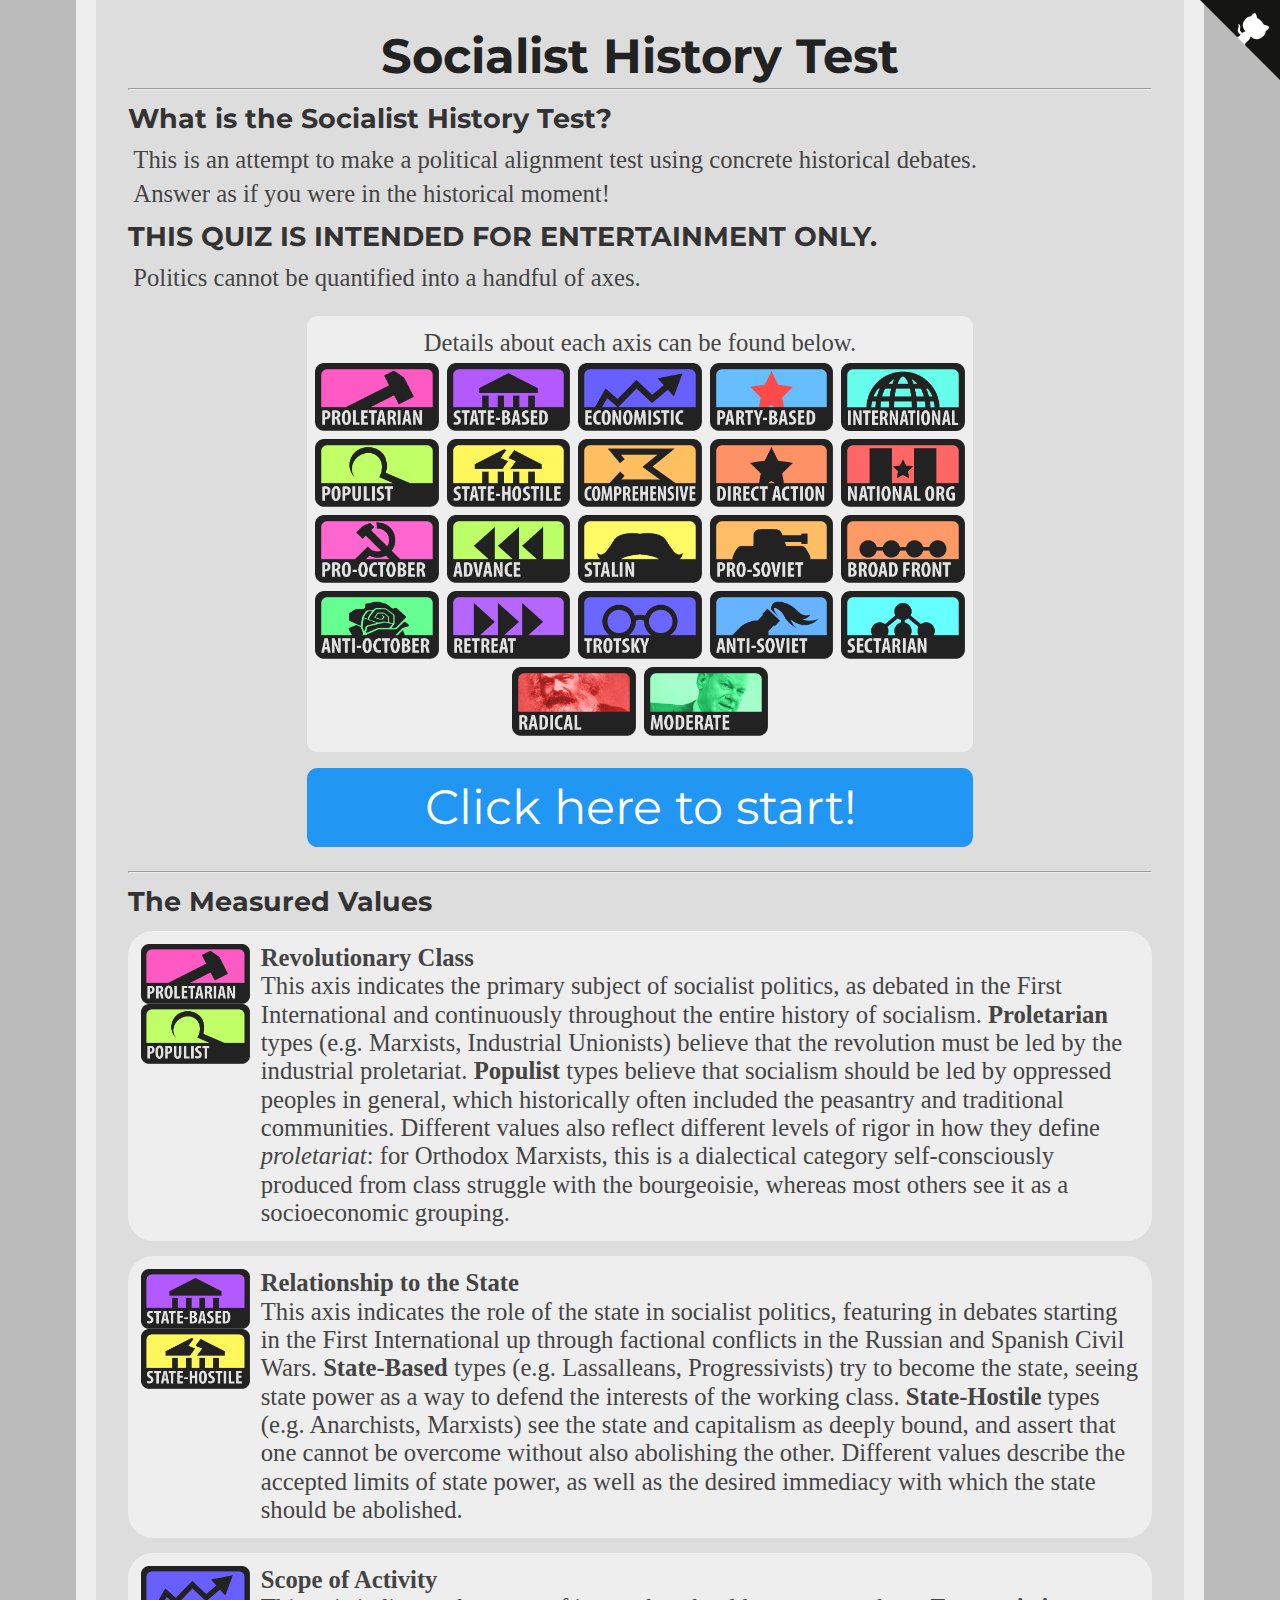
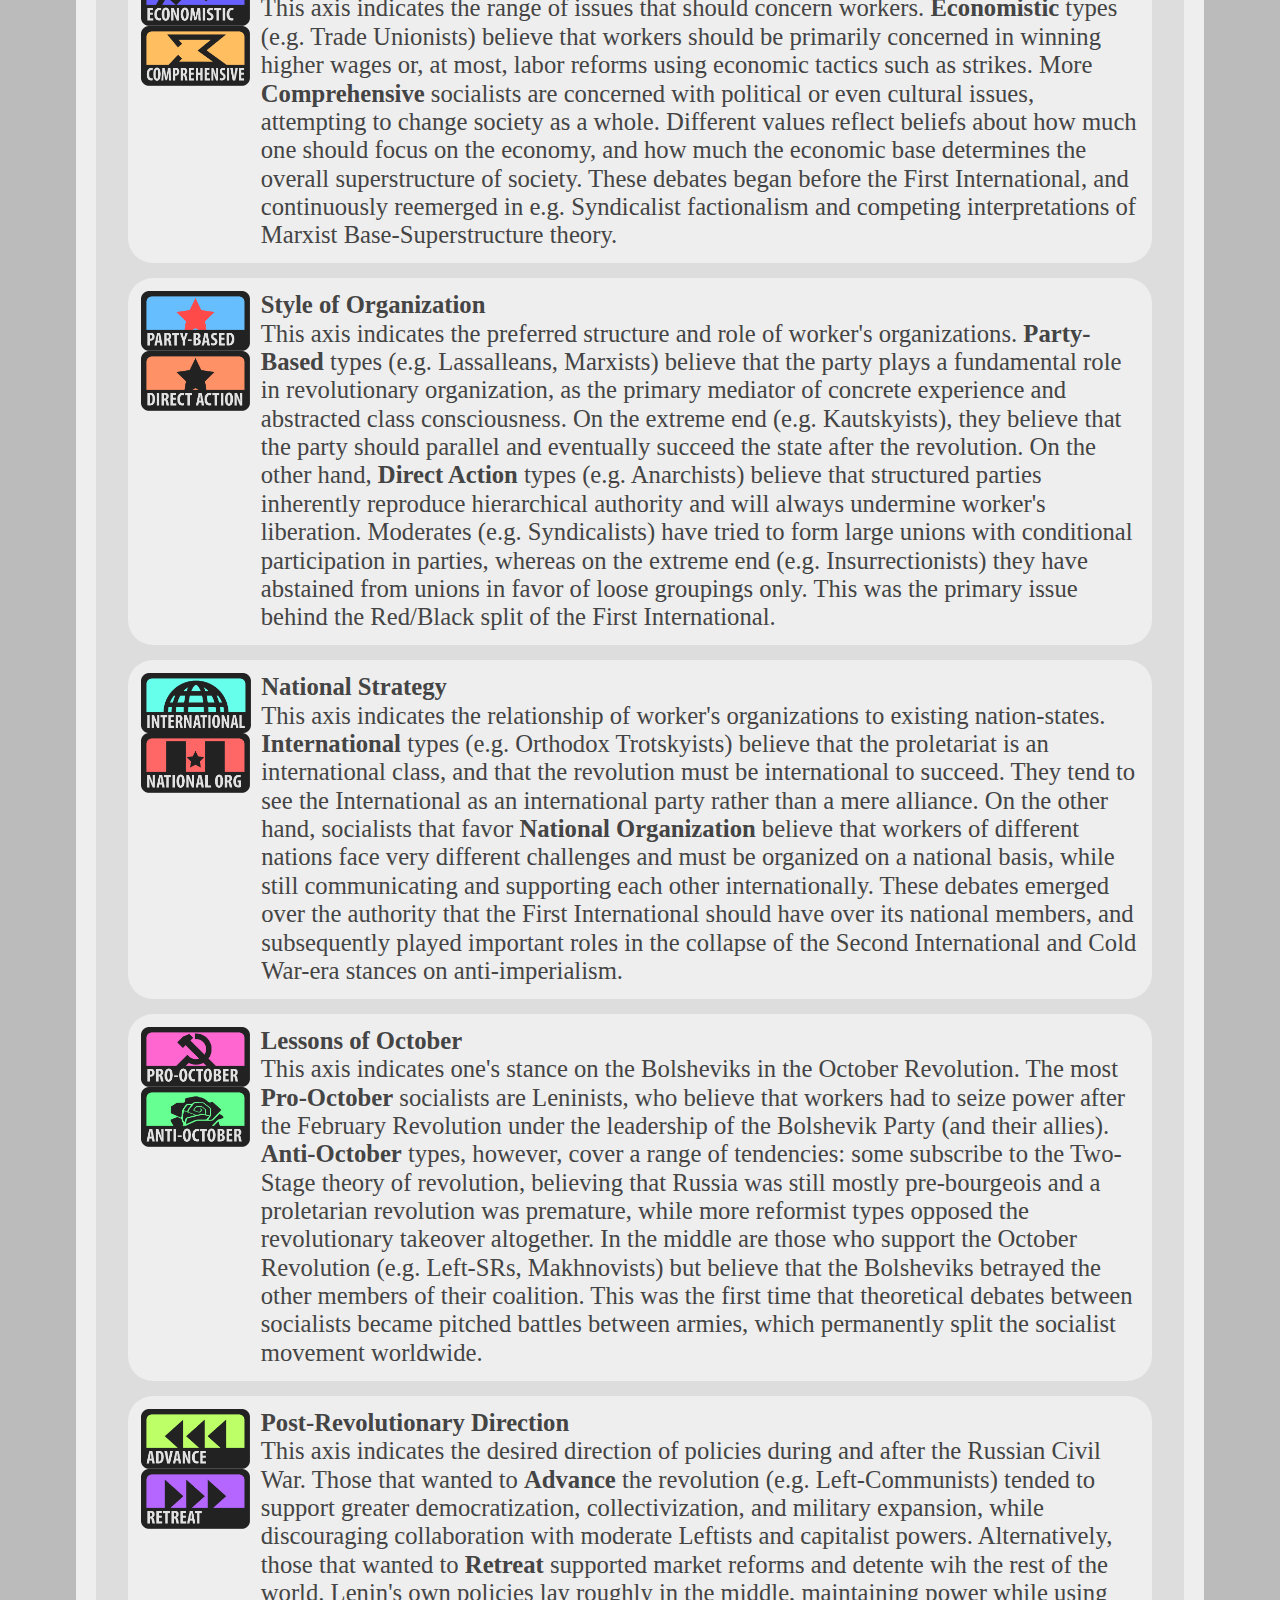
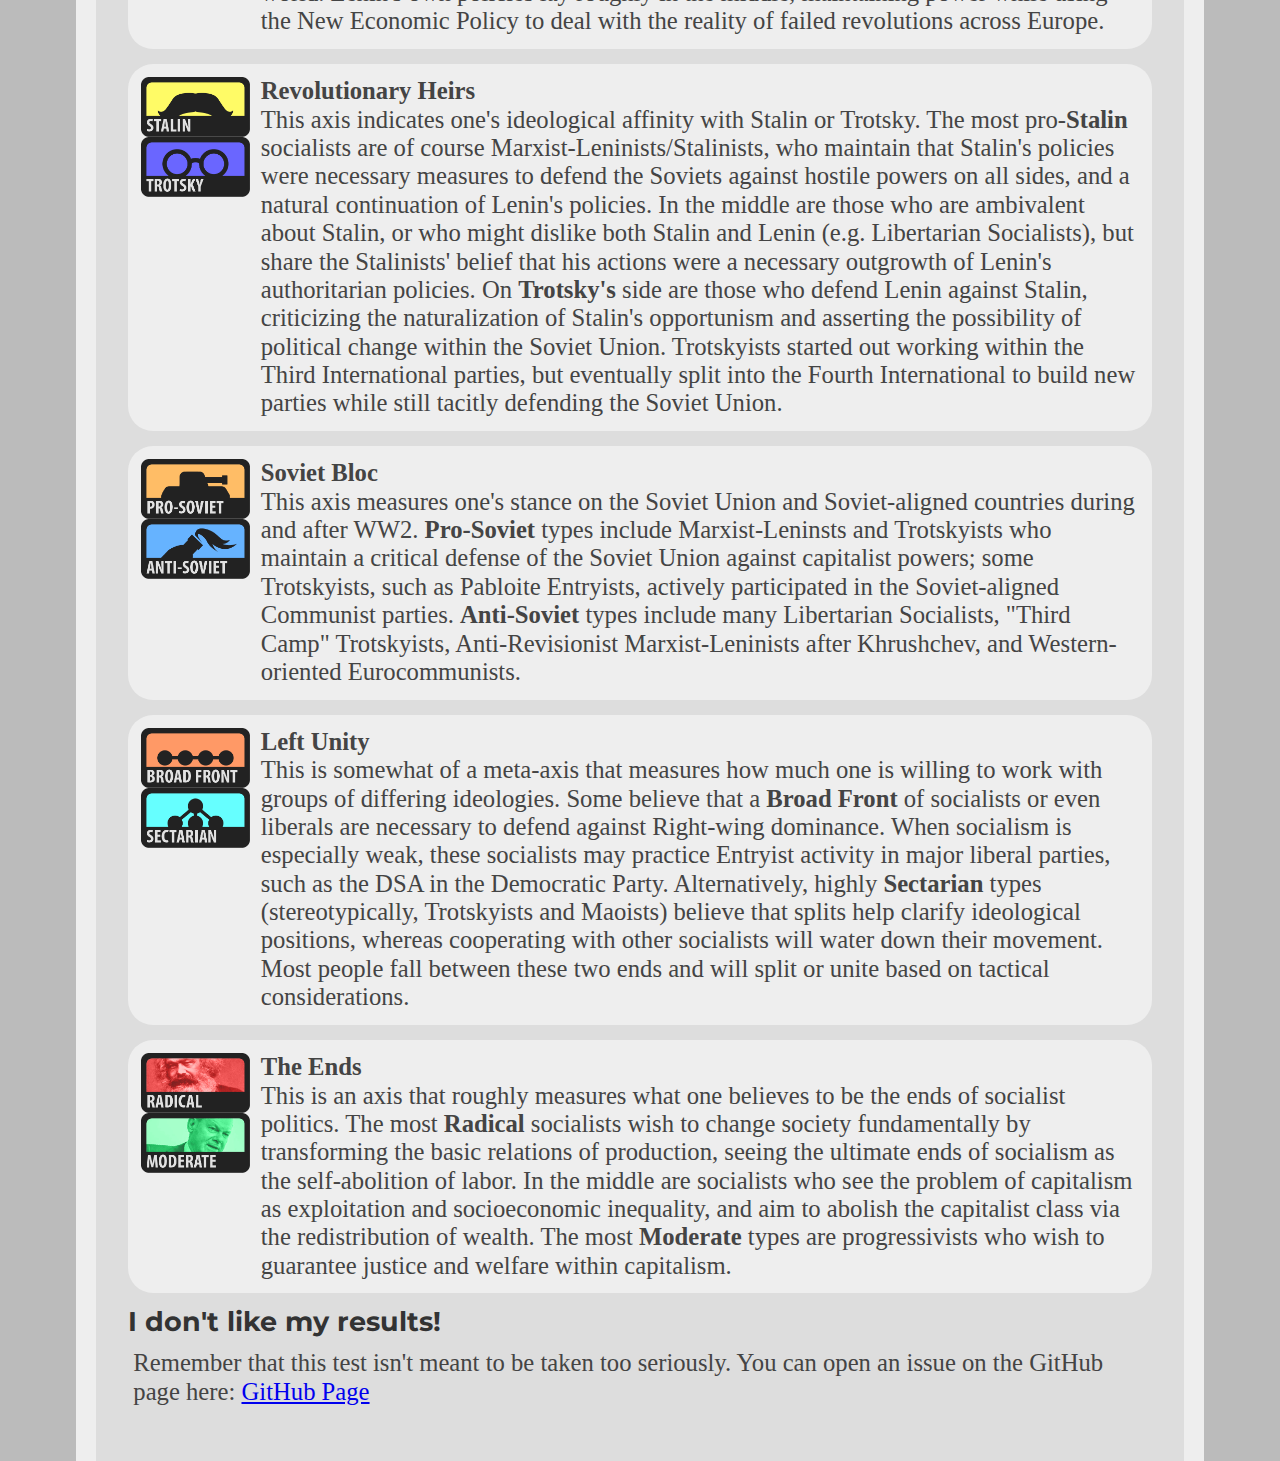
<file: index.html>
<head>
<meta property="og:description" content="This is an attempt to make a political alignment test using concrete historical debates. Answer as if you were in the historical moment!">
<meta property="og:title" content="Socialist History Values Test">
<meta property="og:image" content="/repo_preview.png">
<link href="https://fonts.googleapis.com/css?family=Montserrat:300,400,700|Roboto:400,700" rel="stylesheet">
<link href='style.css' rel='stylesheet' type='text/css'>
<title>Socialist History Test</title>
<link rel="icon" type="x-icon" href="icon.png">
<link rel="shortcut icon" type="x-icon" href="icon.png">
<meta charset="utf-8">
</head>
<body>
<a href="https://github.com/sochisttest/sochisttest.github.io" class="github-corner" aria-label="View source on Github"><svg width="80" height="80" viewBox="0 0 250 250" style="fill:#151513; color:#fff; position: absolute; top: 0; border: 0; right: 0;" aria-hidden="true"><path d="M0,0 L115,115 L130,115 L142,142 L250,250 L250,0 Z"></path><path d="M128.3,109.0 C113.8,99.7 119.0,89.6 119.0,89.6 C122.0,82.7 120.5,78.6 120.5,78.6 C119.2,72.0 123.4,76.3 123.4,76.3 C127.3,80.9 125.5,87.3 125.5,87.3 C122.9,97.6 130.6,101.9 134.4,103.2" fill="currentColor" style="transform-origin: 130px 106px;" class="octo-arm"></path><path d="M115.0,115.0 C114.9,115.1 118.7,116.5 119.8,115.4 L133.7,101.6 C136.9,99.2 139.9,98.4 142.2,98.6 C133.8,88.0 127.5,74.4 143.8,58.0 C148.5,53.4 154.0,51.2 159.7,51.0 C160.3,49.4 163.2,43.6 171.4,40.1 C171.4,40.1 176.1,42.5 178.8,56.2 C183.1,58.6 187.2,61.8 190.9,65.4 C194.5,69.0 197.7,73.2 200.1,77.6 C213.8,80.2 216.3,84.9 216.3,84.9 C212.7,93.1 206.9,96.0 205.4,96.6 C205.1,102.4 203.0,107.8 198.3,112.5 C181.9,128.9 168.3,122.5 157.7,114.1 C157.9,116.9 156.7,120.9 152.7,124.9 L141.0,136.5 C139.8,137.7 141.6,141.9 141.8,141.8 Z" fill="currentColor" class="octo-body"></path></svg></a><style>.github-corner:hover .octo-arm{animation:octocat-wave 560ms ease-in-out}@keyframes octocat-wave{0%,100%{transform:rotate(0)}20%,60%{transform:rotate(-25deg)}40%,80%{transform:rotate(10deg)}}@media (max-width:500px){.github-corner:hover .octo-arm{animation:none}.github-corner .octo-arm{animation:octocat-wave 560ms ease-in-out}}</style>
<h1>Socialist History Test</h1>
<hr>
<h2>What is the Socialist History Test?</h2>
    <p>This is an attempt to make a political alignment test using concrete historical debates.</p>
    <p>Answer as if you were in the historical moment!</p>
    <h2>THIS QUIZ IS INTENDED FOR ENTERTAINMENT ONLY.</h2>
    <p>Politics cannot be quantified into a handful of axes.</p>
<br>
<div class="center">
    <p>Details about each axis can be found below.</p>
    <a href="#anchor"><img src="value_images/proletarian.png" class="quadcolumn"></a>
    <a href="#anchor"><img src="value_images/state-dependent.png" class="quadcolumn"></a>
    <a href="#anchor"><img src="value_images/economistic.png" class="quadcolumn"></a>
    <a href="#anchor"><img src="value_images/pro-party.png" class="quadcolumn"></a>
    <a href="#anchor"><img src="value_images/international.png" class="quadcolumn"></a>
    <a href="#anchor"><img src="value_images/populist.png" class="quadcolumn"></a>
    <a href="#anchor"><img src="value_images/state-independent.png" class="quadcolumn"></a>
    <a href="#anchor"><img src="value_images/comprehensive.png" class="quadcolumn"></a>
    <a href="#anchor"><img src="value_images/anti-party.png" class="quadcolumn"></a>
    <a href="#anchor"><img src="value_images/national.png" class="quadcolumn"></a>
    <a href="#anchor"><img src="value_images/bolshevik.png" class="quadcolumn"></a>
    <a href="#anchor"><img src="value_images/left-com.png" class="quadcolumn"></a>
    <a href="#anchor"><img src="value_images/stalin.png" class="quadcolumn"></a>
    <a href="#anchor"><img src="value_images/pro-soviet.png" class="quadcolumn"></a>
    <a href="#anchor"><img src="value_images/cooperating.png" class="quadcolumn"></a>
    <a href="#anchor"><img src="value_images/menshevik.png" class="quadcolumn"></a>
    <a href="#anchor"><img src="value_images/right-com.png" class="quadcolumn"></a>
    <a href="#anchor"><img src="value_images/trotsky.png" class="quadcolumn"></a>
    <a href="#anchor"><img src="value_images/anti-soviet.png" class="quadcolumn"></a>
    <a href="#anchor"><img src="value_images/splitting.png" class="quadcolumn"></a>
    <a href="#anchor"><img src="value_images/radical-ends.png" class="quadcolumn"></a>
    <a href="#anchor"><img src="value_images/moderate-ends.png" class="quadcolumn"></a>
</div>
<br>
<button class="button" onclick="location.href='instructions.html';" style="font-size:36pt;">Click here to start!</button>
<br><hr>

<h2><a id="anchor">The Measured Values</a></h2>
    <div class="explanation_bg">
        <div class="spacer">
            <p class="value"><img src="value_images/proletarian.png" height="60pt"><img src="value_images/populist.png"  height="60pt"></p>
            <p class="blurb-text">
                <b>Revolutionary Class</b><br>This axis indicates the primary subject of socialist politics, as debated in the First International and continuously throughout the entire history of socialism. <b>Proletarian</b> types (e.g. Marxists, Industrial Unionists) believe that the revolution must be led by the industrial proletariat. <b>Populist</b> types believe that socialism should be led by oppressed peoples in general, which historically often included the peasantry and traditional communities. Different values also reflect different levels of rigor in how they define <i>proletariat</i>: for Orthodox Marxists, this is a dialectical category self-consciously produced from class struggle with the bourgeoisie, whereas most others see it as a socioeconomic grouping.
            </p>
        </div>
    </div>
    <div class="explanation_bg">
        <div class="spacer">
            <p class="value"><img src="value_images/state-dependent.png" height="60pt"><img src="value_images/state-independent.png"  height="60pt"></p>
            <p class="blurb-text">
                <b>Relationship to the State</b><br>This axis indicates the role of the state in socialist politics, featuring in debates starting in the First International up through factional conflicts in the Russian and Spanish Civil Wars. <b>State-Based</b> types (e.g. Lassalleans, Progressivists) try to become the state, seeing state power as a way to defend the interests of the working class. <b>State-Hostile</b> types (e.g. Anarchists, Marxists) see the state and capitalism as deeply bound, and assert that one cannot be overcome without also abolishing the other. Different values describe the accepted limits of state power, as well as the desired immediacy with which the state should be abolished.
            </p>
        </div>
    </div>
    <div class="explanation_bg">
        <div class="spacer">
            <p class="value"><img src="value_images/economistic.png" height="60pt"><img src="value_images/comprehensive.png"  height="60pt"></p>
            <p class="blurb-text">
                <b>Scope of Activity</b><br>This axis indicates the range of issues that should concern workers. <b>Economistic</b> types (e.g. Trade Unionists) believe that workers should be primarily concerned in winning higher wages or, at most, labor reforms using economic tactics such as strikes. More <b>Comprehensive</b> socialists are concerned with political or even cultural issues, attempting to change society as a whole. Different values reflect beliefs about how much one should focus on the economy, and how much the economic base determines the overall superstructure of society. These debates began before the First International, and continuously reemerged in e.g. Syndicalist factionalism and competing interpretations of Marxist Base-Superstructure theory.
            </p>
        </div>
    </div>
    <div class="explanation_bg">
        <div class="spacer">
            <p class="value"><img src="value_images/pro-party.png" height="60pt"><img src="value_images/anti-party.png"  height="60pt"></p>
            <p class="blurb-text">
                <b>Style of Organization</b><br>This axis indicates the preferred structure and role of worker's organizations. <b>Party-Based</b> types (e.g. Lassalleans, Marxists) believe that the party plays a fundamental role in revolutionary organization, as the primary mediator of concrete experience and abstracted class consciousness. On the extreme end (e.g. Kautskyists), they believe that the party should parallel and eventually succeed the state after the revolution. On the other hand, <b>Direct Action</b> types (e.g. Anarchists) believe that structured parties inherently reproduce hierarchical authority and will always undermine worker's liberation. Moderates (e.g. Syndicalists) have tried to form large unions with conditional participation in parties, whereas on the extreme end (e.g. Insurrectionists) they have abstained from unions in favor of loose groupings only. This was the primary issue behind the Red/Black split of the First International.<br>
            </p>
        </div>
    </div>
    <div class="explanation_bg">
        <div class="spacer">
            <p class="value"><img src="value_images/international.png" height="60pt"><img src="value_images/national.png"  height="60pt"></p>
            <p class="blurb-text">
                <b>National Strategy</b><br>This axis indicates the relationship of worker's organizations to existing nation-states. <b>International</b> types (e.g. Orthodox Trotskyists) believe that the proletariat is an international class, and that the revolution must be international to succeed. They tend to see the International as an international party rather than a mere alliance. On the other hand, socialists that favor <b>National Organization</b> believe that workers of different nations face very different challenges and must be organized on a national basis, while still communicating and supporting each other internationally. These debates emerged over the authority that the First International should have over its national members, and subsequently played important roles in the collapse of the Second International and Cold War-era stances on anti-imperialism.<br>
            </p>
        </div>
    </div>
    <div class="explanation_bg">
        <div class="spacer">
            <p class="value"><img src="value_images/bolshevik.png" height="60pt"><img src="value_images/menshevik.png"  height="60pt"></p>
            <p class="blurb-text">
                <b>Lessons of October</b><br>This axis indicates one's stance on the Bolsheviks in the October Revolution. The most <b>Pro-October</b> socialists are Leninists, who believe that workers had to seize power after the February Revolution under the leadership of the Bolshevik Party (and their allies). <b>Anti-October</b> types, however, cover a range of tendencies: some subscribe to the Two-Stage theory of revolution, believing that Russia was still mostly pre-bourgeois and a proletarian revolution was premature, while more reformist types opposed the revolutionary takeover altogether. In the middle are those who support the October Revolution (e.g. Left-SRs, Makhnovists) but believe that the Bolsheviks betrayed the other members of their coalition. This was the first time that theoretical debates between socialists became pitched battles between armies, which permanently split the socialist movement worldwide.
            </p>
        </div>
    </div>
    <div class="explanation_bg">
        <div class="spacer">
            <p class="value"><img src="value_images/left-com.png" height="60pt"><img src="value_images/right-com.png"  height="60pt"></p>
            <p class="blurb-text">
                <b>Post-Revolutionary Direction</b><br>This axis indicates the desired direction of policies during and after the Russian Civil War. Those that wanted to <b>Advance</b> the revolution (e.g. Left-Communists) tended to support greater democratization, collectivization, and military expansion, while discouraging collaboration with moderate Leftists and capitalist powers. Alternatively, those that wanted to <b>Retreat</b> supported market reforms and detente wih the rest of the world. Lenin's own policies lay roughly in the middle, maintaining power while using the New Economic Policy to deal with the reality of failed revolutions across Europe. 
            </p>
        </div>
    </div>
    <div class="explanation_bg">
        <div class="spacer">
            <p class="value"><img src="value_images/stalin.png" height="60pt"><img src="value_images/trotsky.png"  height="60pt"></p>
            <p class="blurb-text">
                <b>Revolutionary Heirs</b><br>This axis indicates one's ideological affinity with Stalin or Trotsky. The most pro-<b>Stalin</b> socialists are of course Marxist-Leninists/Stalinists, who maintain that Stalin's policies were necessary measures to defend the Soviets against hostile powers on all sides, and a natural continuation of Lenin's policies. In the middle are those who are ambivalent about Stalin, or who might dislike both Stalin and Lenin (e.g. Libertarian Socialists), but share the Stalinists' belief that his actions were a necessary outgrowth of Lenin's authoritarian policies. On <b>Trotsky's</b> side are those who defend Lenin against Stalin, criticizing the naturalization of Stalin's opportunism and asserting the possibility of political change within the Soviet Union. Trotskyists started out working within the Third International parties, but eventually split into the Fourth International to build new parties while still tacitly defending the Soviet Union.
            </p>
        </div>
    </div>
    <div class="explanation_bg">
        <div class="spacer">
            <p class="value"><img src="value_images/pro-soviet.png" height="60pt"><img src="value_images/anti-soviet.png"  height="60pt"></p>
            <p class="blurb-text">
                <b>Soviet Bloc</b><br>This axis measures one's stance on the Soviet Union and Soviet-aligned countries during and after WW2. <b>Pro-Soviet</b> types include Marxist-Leninsts and Trotskyists who maintain a critical defense of the Soviet Union against capitalist powers; some Trotskyists, such as Pabloite Entryists, actively participated in the Soviet-aligned Communist parties. <b>Anti-Soviet</b> types include many Libertarian Socialists, "Third Camp" Trotskyists, Anti-Revisionist Marxist-Leninists after Khrushchev, and Western-oriented Eurocommunists.
            </p>
        </div>
    </div>
    <div class="explanation_bg">
        <div class="spacer">
            <p class="value"><img src="value_images/cooperating.png" height="60pt"><img src="value_images/splitting.png"  height="60pt"></p>
            <p class="blurb-text">
                <b>Left Unity</b><br>This is somewhat of a meta-axis that measures how much one is willing to work with groups of differing ideologies. Some believe that a <b>Broad Front</b> of socialists or even liberals are necessary to defend against Right-wing dominance. When socialism is especially weak, these socialists may practice Entryist activity in major liberal parties, such as the DSA in the Democratic Party. Alternatively, highly <b>Sectarian</b> types (stereotypically, Trotskyists and Maoists) believe that splits help clarify ideological positions, whereas cooperating with other socialists will water down their movement. Most people fall between these two ends and will split or unite based on tactical considerations.
            </p>
        </div>
    </div>
    <div class="explanation_bg">
        <div class="spacer">
            <p class="value"><img src="value_images/radical-ends.png" height="60pt"><img src="value_images/moderate-ends.png"  height="60pt"></p>
            <p class="blurb-text">
                <b>The Ends</b><br>This is an axis that roughly measures what one believes to be the ends of socialist politics. The most <b>Radical</b> socialists wish to change society fundamentally by transforming the basic relations of production, seeing the ultimate ends of socialism as the self-abolition of labor. In the middle are socialists who see the problem of capitalism as exploitation and socioeconomic inequality, and aim to abolish the capitalist class via the redistribution of wealth. The most <b>Moderate</b> types are progressivists who wish to guarantee justice and welfare within capitalism.
            </p>
        </div>
    </div>

<h2>I don't like my results!</h2>
    <p>Remember that this test isn't meant to be taken too seriously. You can open an issue on the GitHub page here: <a href="https://github.com/sochisttest/sochisttest.github.io">GitHub Page</a></p>
<br>
<!-- This is the script for the page itself -->
<script type="application/javascript"src="questions.js"></script>
<script type="text/javascript">
    document.getElementById("numOfQuestions").innerHTML = questions.length;
</script>
</body>
</file>
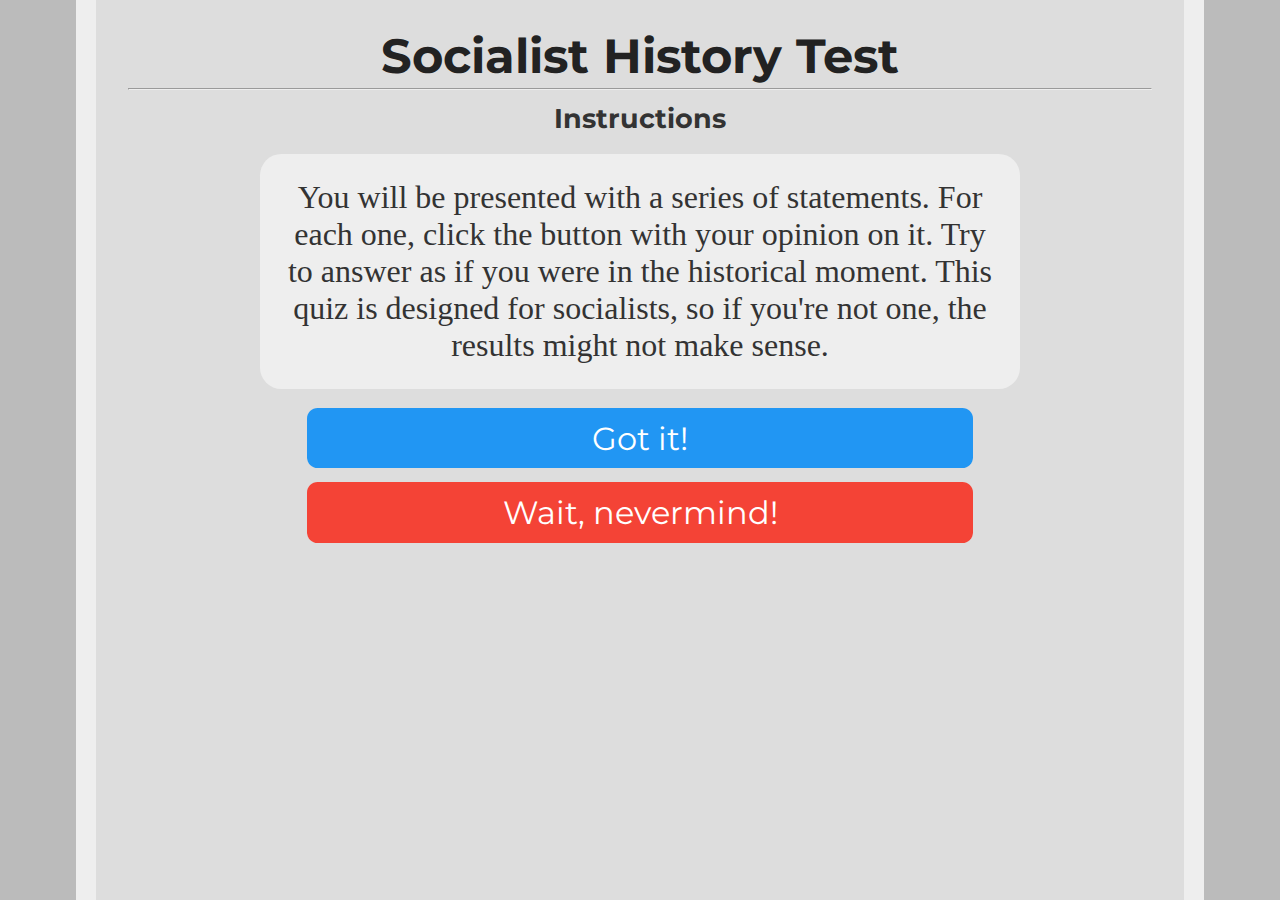
<file: instructions.html>
<head>
<meta property="og:description" content="This is an attempt to make a political alignment test using concrete historical debates. Answer as if you were in the historical moment!">
<meta property="og:title" content="Socialist History Values Test">
<meta property="og:image" content="/repo_preview.png">
<link href="https://fonts.googleapis.com/css?family=Montserrat:300,400,700|Roboto:400,700" rel="stylesheet">
<link href='style.css' rel='stylesheet' type='text/css'>
<title>Socialist History Test</title>
<link rel="icon" type="x-icon" href="icon.png">
<link rel="shortcut icon" type="x-icon" href="icon.png">
<meta charset="utf-8">
</head>
<body>

<h1>Socialist History Test</h1>
<hr>
<h2 style="text-align:center;">Instructions</h2>
<p class="question">You will be presented with a series of statements. For each one, click the button with your opinion on it. Try to answer as if you were in the historical moment. This quiz is designed for socialists, so if you're not one, the results might not make sense.</p>
<button class="button" onclick="location.href='quiz.html';">Got it!</button> <br>
<button class="button disagree" onclick="location.href='index.html';">Wait, nevermind!</button> <br>

</body>
</file>
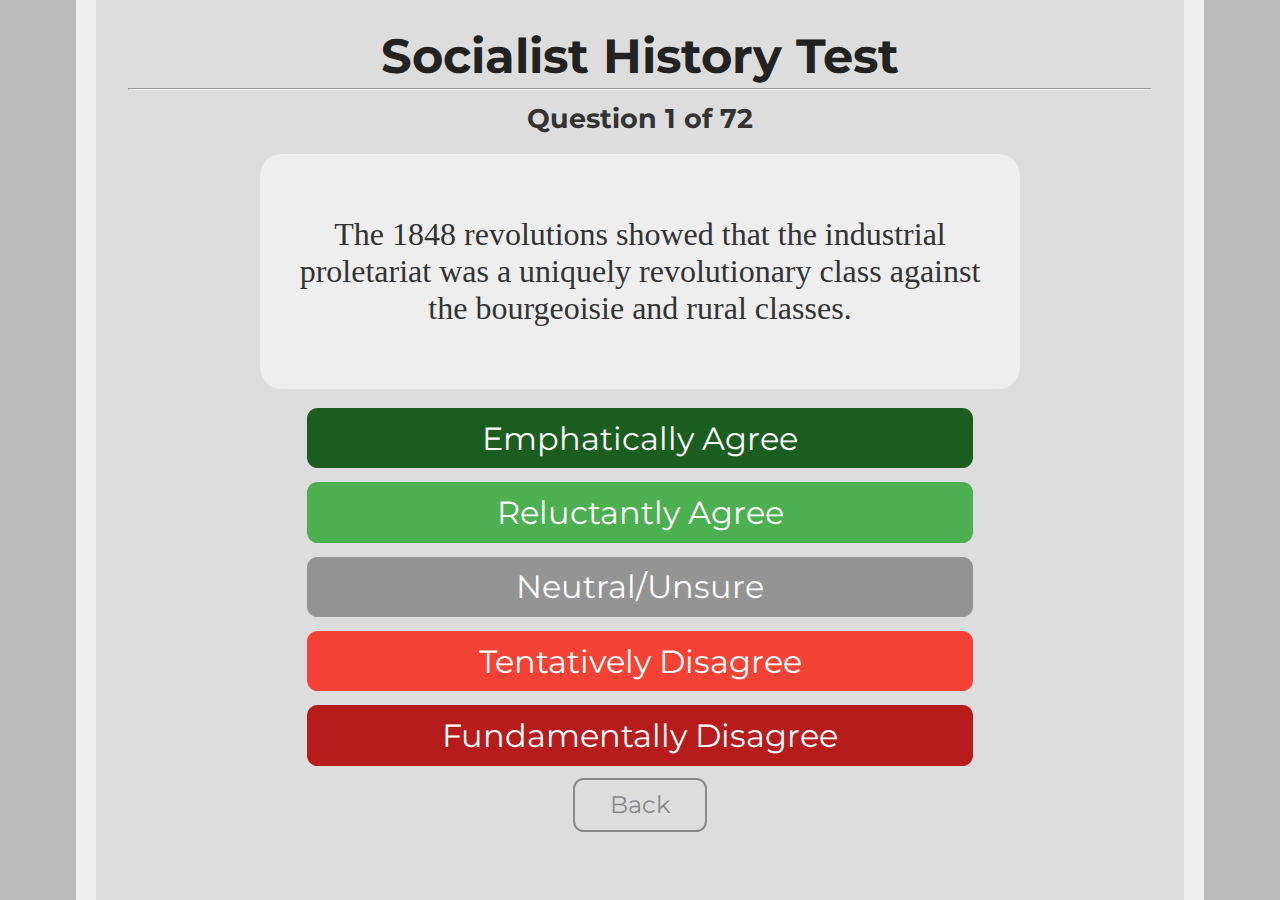
<file: quiz.html>
<head>
<meta property="og:description" content="This is an attempt to make a political alignment test using concrete historical debates. Answer as if you were in the historical moment!">
<meta property="og:title" content="Socialist History Values Test">
<meta property="og:image" content="/repo_preview.png">
<link href="https://fonts.googleapis.com/css?family=Montserrat:300,400,700|Roboto:400,700" rel="stylesheet">
<link href='style.css' rel='stylesheet' type='text/css'>
<title>Socialist History Test</title>
<link rel="icon" type="x-icon" href="icon.png">
<link rel="shortcut icon" type="x-icon" href="icon.png">
<meta charset="utf-8">
</head>
<body>
<script type="application/javascript"
        src="questions.js">
</script>
<h1>Socialist History Test</h1>
<hr>
<h2 style="text-align:center;" id="question-number">Loading...</h2>
<p class="question" id="question-text"></p>
<button class="button stronglyAgree" onclick="next_question( 1.0)">Emphatically Agree</button> <br>
<button class="button agree" onclick="next_question( 0.5)">Reluctantly Agree</button> <br>
<button class="button neutral" onclick="next_question( 0.0)">Neutral/Unsure</button> <br>
<button class="button disagree" onclick="next_question(-0.5)">Tentatively Disagree</button> <br>
<button class="button stronglyDisagree" onclick="next_question(-1.0)">Fundamentally Disagree</button> <br>
<button class="small_button" onclick="prev_question()" id="back_button">Back</button>
<button class="small_button_off" id="back_button_off">Back</button><br>

<!-- JavaScript for the test itself -->
<script>
    var max_ussr, max_prol, max_stat, max_econ, max_prty, max_intl, max_coop, max_bols, max_lcom, max_stal, max_impr, max_radc, max_neut;
    max_ussr = max_prol = max_stat = max_econ = max_prty = max_intl = max_coop = max_bols = max_lcom = max_stal = max_impr = max_radc = max_neut = 0;
    let ussr_array = new Array(questions.length);
    let prol_array = new Array(questions.length);
    let stat_array = new Array(questions.length);
    let econ_array = new Array(questions.length);
    let prty_array = new Array(questions.length);
    let intl_array = new Array(questions.length);
    let coop_array = new Array(questions.length);
    let bols_array = new Array(questions.length);
    let lcom_array = new Array(questions.length);
    let stal_array = new Array(questions.length);
    let impr_array = new Array(questions.length);
    let radc_array = new Array(questions.length);
    let neut_array = new Array(questions.length);
    var qn = 0; // Question number
    init_question();
    for (var i = 0; i < questions.length; i++) {
        max_ussr += Math.abs(questions[i].effect.ussr)
        max_prol += Math.abs(questions[i].effect.prol)
        max_stat += Math.abs(questions[i].effect.stat)
        max_econ += Math.abs(questions[i].effect.econ)
        max_prty += Math.abs(questions[i].effect.prty)
        max_intl += Math.abs(questions[i].effect.intl)
        max_coop += Math.abs(questions[i].effect.coop)
        max_bols += Math.abs(questions[i].effect.bols)
        max_lcom += Math.abs(questions[i].effect.lcom)
        max_stal += Math.abs(questions[i].effect.stal)
        max_impr += Math.abs(questions[i].effect.impr)
        max_radc += Math.abs(questions[i].effect.radc)
        max_neut = questions.length
    }
    function init_question() {
        document.getElementById("question-text").innerHTML = questions[qn].question;
        document.getElementById("question-number").innerHTML = "Question " + (qn + 1) + " of " + (questions.length);
        if (qn == 0) {
            document.getElementById("back_button").style.display = 'none';
            document.getElementById("back_button_off").style.display = 'block';
        } else {
            document.getElementById("back_button").style.display = 'block';
            document.getElementById("back_button_off").style.display = 'none';
        }

    }

    function next_question(mult) {
        ussr_array[qn] = mult*questions[qn].effect.ussr
        prol_array[qn] = mult*questions[qn].effect.prol
        stat_array[qn] = mult*questions[qn].effect.stat
        econ_array[qn] = mult*questions[qn].effect.econ
        prty_array[qn] = mult*questions[qn].effect.prty
        intl_array[qn] = mult*questions[qn].effect.intl
        coop_array[qn] = mult*questions[qn].effect.coop
        bols_array[qn] = mult*questions[qn].effect.bols
        lcom_array[qn] = mult*questions[qn].effect.lcom
        stal_array[qn] = mult*questions[qn].effect.stal
        impr_array[qn] = mult*questions[qn].effect.impr
        radc_array[qn] = mult*questions[qn].effect.radc
        if (Math.abs(mult) < 0.1) {
            neut_array[qn] = 1.;
        } else {
            neut_array[qn] = 0.;
        }
        qn++;
        if (qn < questions.length) {
            init_question();
        } else {
            results();
        }
    }

    function prev_question() {
        if (qn == 0) {
            return;
        }
        qn--;
        init_question();
    }

    function calc_score(score,max) {
        return (100*(max+score)/(2*max)).toFixed(1)
    }

    function results() {
        let final_ussr = ussr_array.reduce((a, b) => a + b, 0)
        let final_prol = prol_array.reduce((a, b) => a + b, 0)
        let final_stat = stat_array.reduce((a, b) => a + b, 0)
        let final_econ = econ_array.reduce((a, b) => a + b, 0)
        let final_prty = prty_array.reduce((a, b) => a + b, 0)
        let final_intl = intl_array.reduce((a, b) => a + b, 0)
        let final_coop = coop_array.reduce((a, b) => a + b, 0)
        let final_bols = bols_array.reduce((a, b) => a + b, 0)
        let final_lcom = lcom_array.reduce((a, b) => a + b, 0)
        let final_stal = stal_array.reduce((a, b) => a + b, 0)
        let final_radc = radc_array.reduce((a, b) => a + b, 0)
        let final_neut = neut_array.reduce((a, b) => a + b, 0)
        location.href = `results.html`
            + `?u=${calc_score(final_ussr,max_ussr)}`
            + `&p=${calc_score(final_prol,max_prol)}`
            + `&t=${calc_score(final_stat,max_stat)}`
            + `&e=${calc_score(final_econ,max_econ)}`
            + `&y=${calc_score(final_prty,max_prty)}`
            + `&i=${calc_score(final_intl,max_intl)}`
            + `&c=${calc_score(final_coop,max_coop)}`
            + `&b=${calc_score(final_bols,max_bols)}`
            + `&l=${calc_score(final_lcom,max_lcom)}`
            + `&s=${calc_score(final_stal,max_stal)}`
            + `&r=${calc_score(final_radc,max_radc)}`
            + `&n=${100*final_neut/max_neut}`
    }
</script>
</body>
</file>
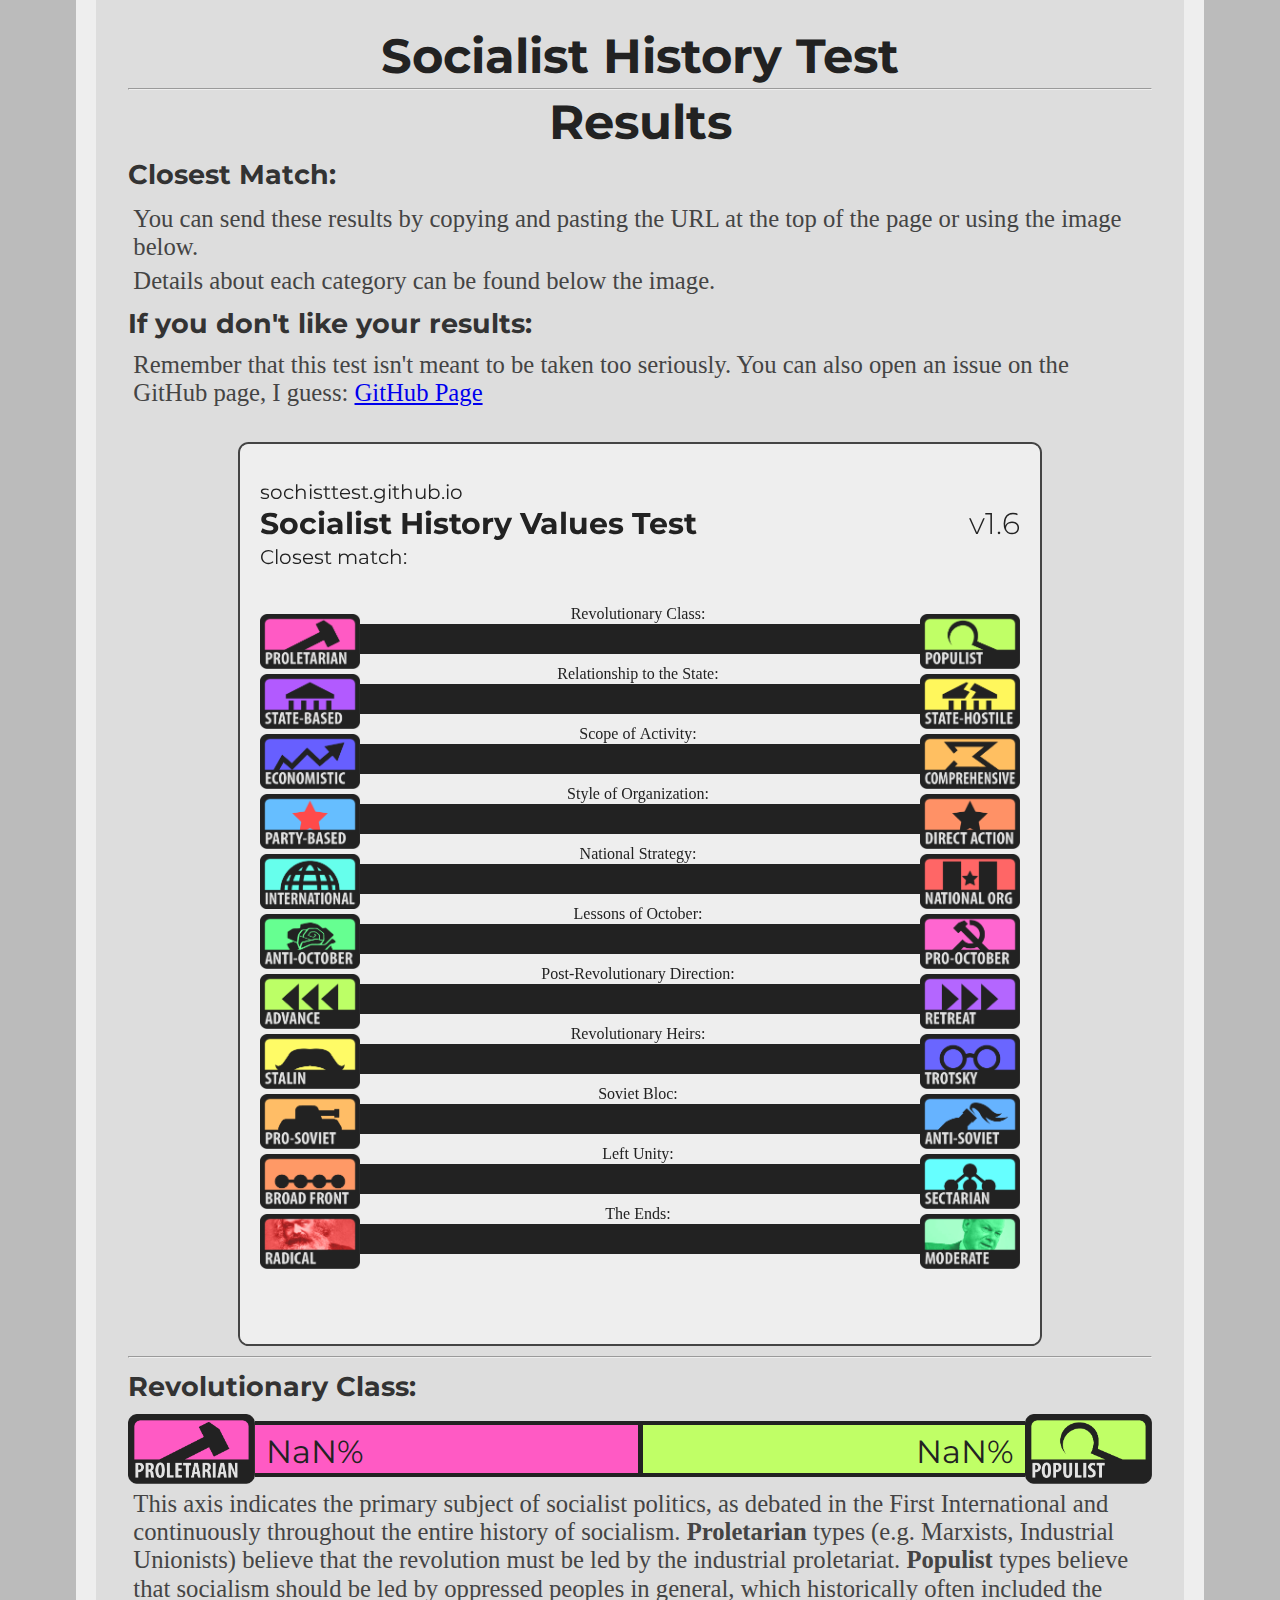
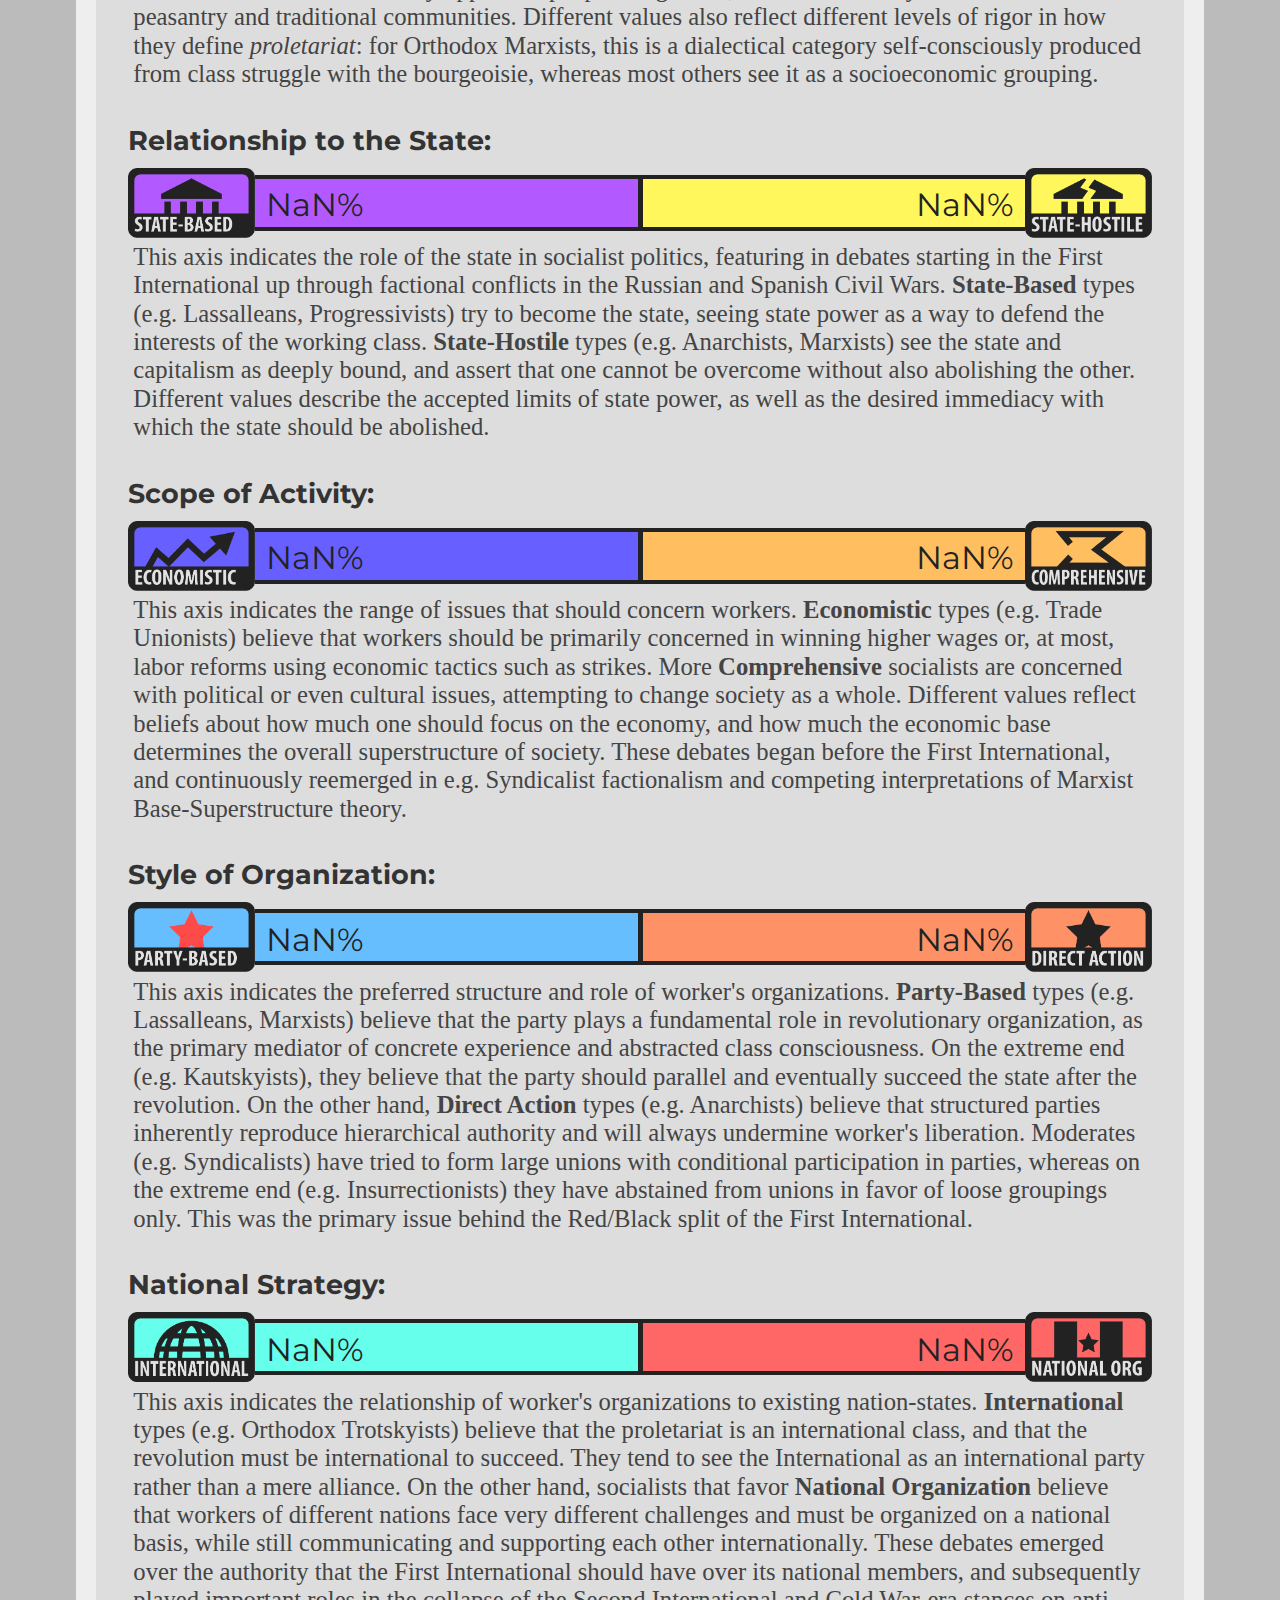
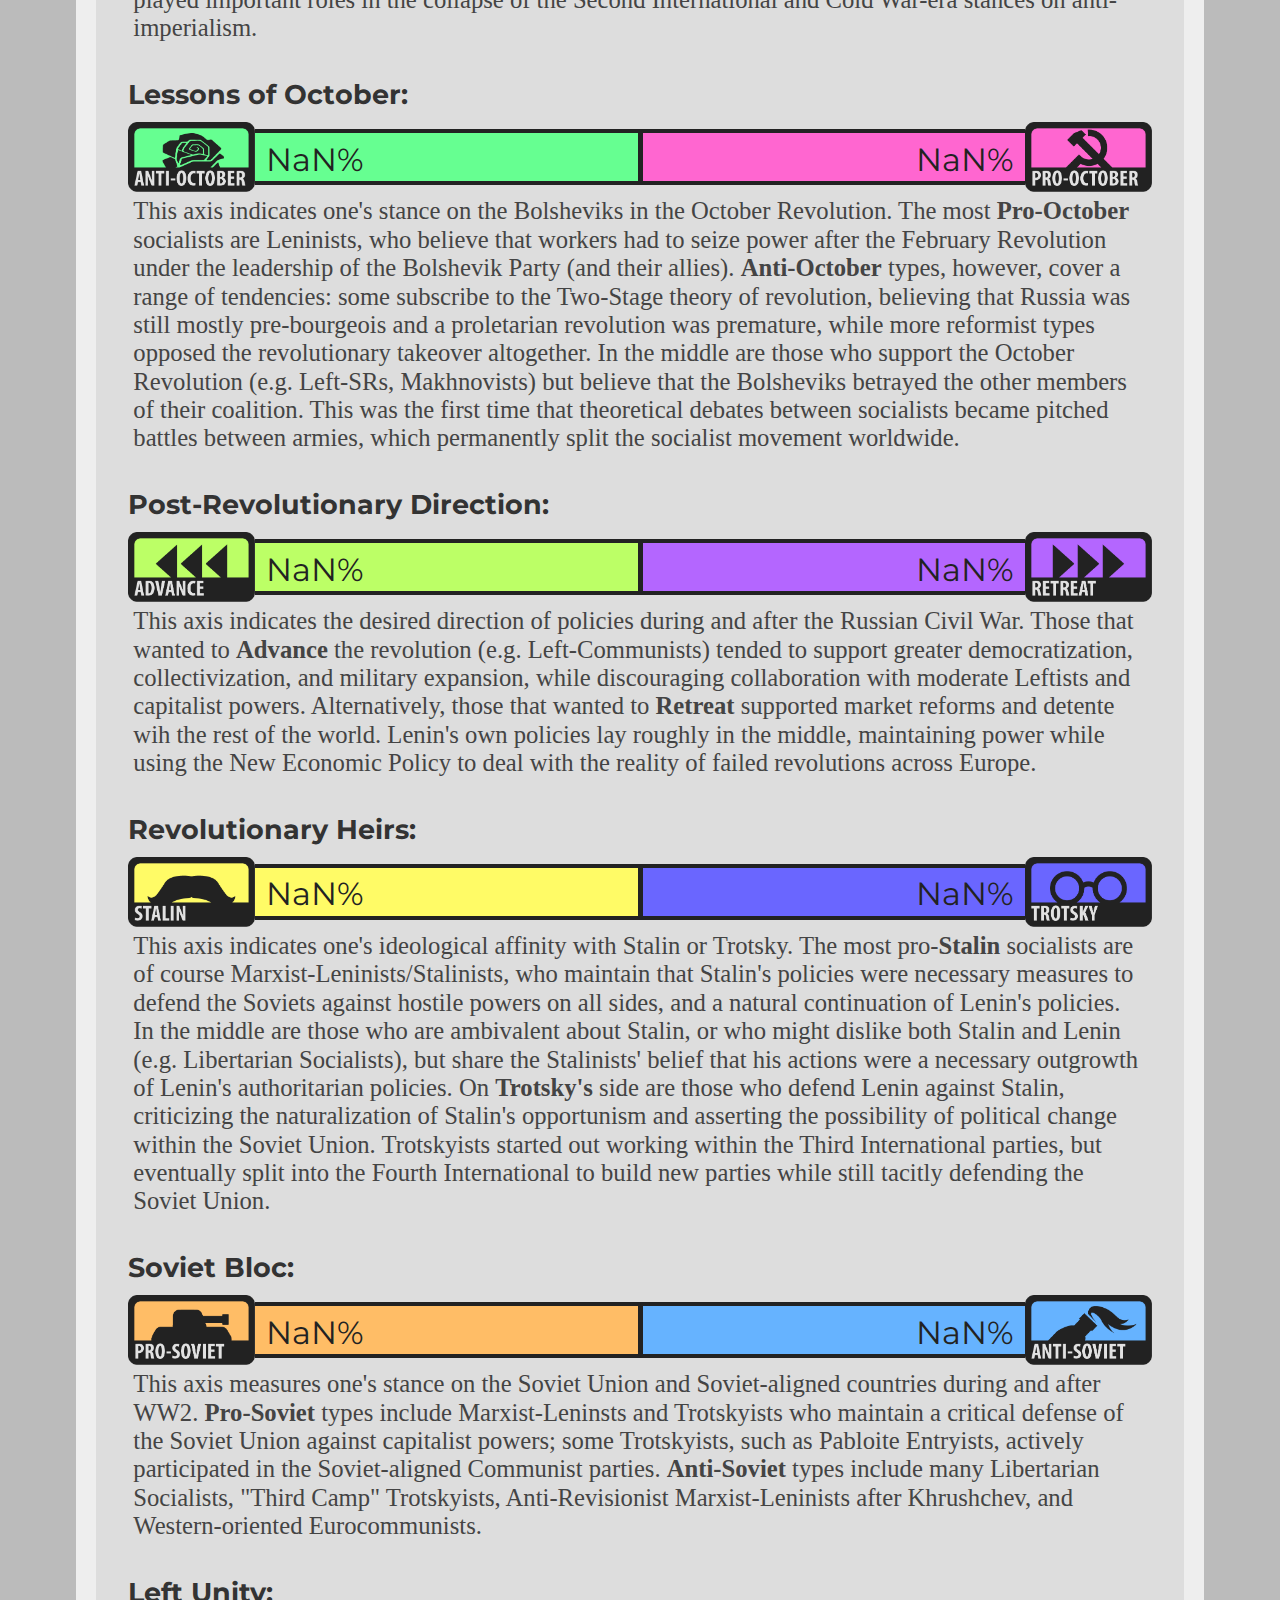
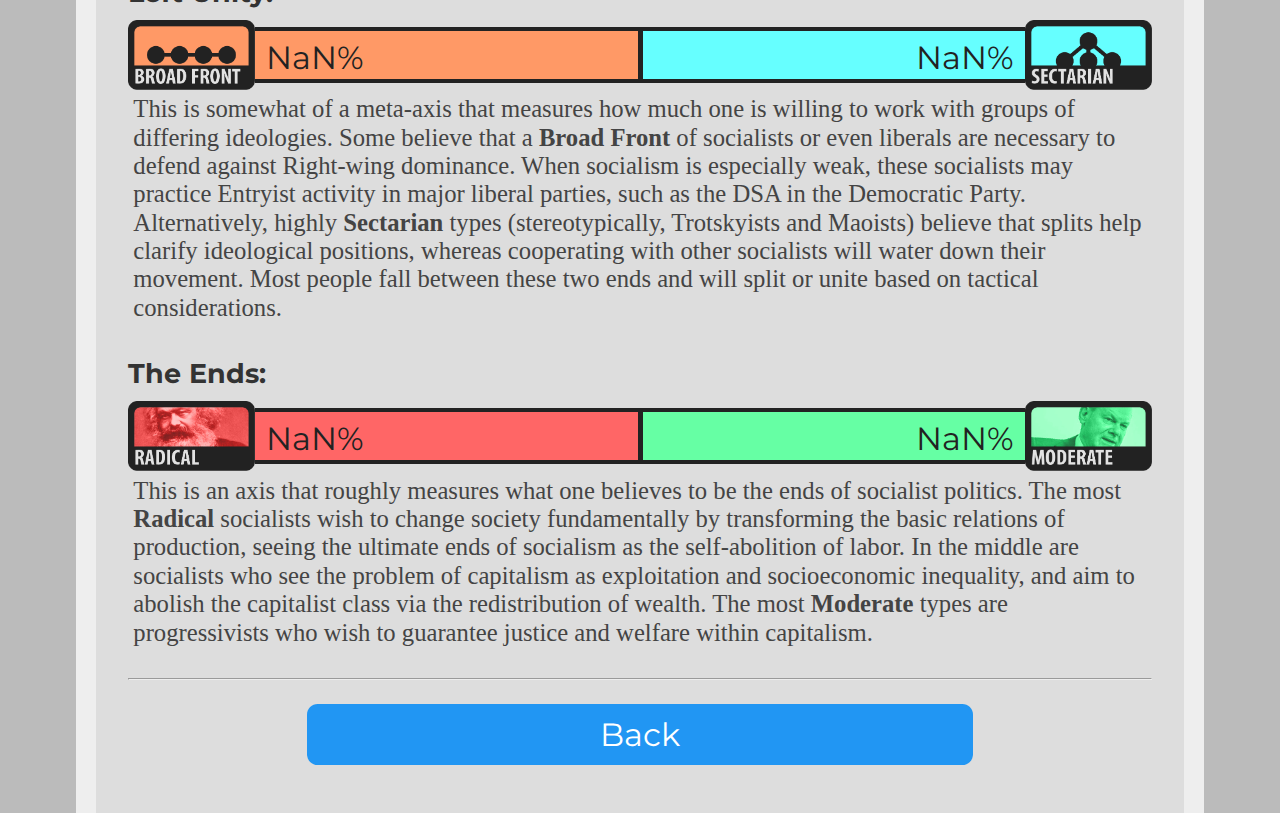
<file: results.html>
<head>
<meta property="og:description" content="This is an attempt to make a political alignment test using concrete historical debates. Answer as if you were in the historical moment!">
<meta property="og:title" content="Socialist History Values Test Results">
<meta property="og:image" content="/repo_preview.png">
<link href="https://fonts.googleapis.com/css?family=Montserrat:300,400,700|Roboto:400,700" rel="stylesheet">
<link href='style.css' rel='stylesheet' type='text/css'>
<title>Socialist History Test Results</title>
<link rel="icon" type="x-icon" href="icon.png">
<link rel="shortcut icon" type="x-icon" href="icon.png">
<meta charset="utf-8">
<script>
  version = "v1.6" //Remember to update this before making changes to the test itself!
</script>
</head>
<script type="application/javascript"
        src="ideologies.js">
</script>

<body>
<h1>Socialist History Test</h1>
<hr>

<h1>Results</h1>

<h2>Closest Match: <span class="weight-300" id="ideology-label"></span></h2>
<h2><span class="weight-300" id="ideology-example"></span></h2>
<p>You can send these results by copying and pasting the URL at the top of the page or using the image below.</p>
<p>Details about each category can be found below the image.</p>
<h2>If you don't like your results:</h2>
    <p>Remember that this test isn't meant to be taken too seriously. You can also open an issue on the GitHub page, I guess: <a href="https://github.com/sochisttest/sochisttest.github.io">GitHub Page</a></p>
<br>
<img src="" id="banner">

<hr>

<h2>Revolutionary Class: <span class="weight-300" id="proletarian-label"></span></h2>
<div class="axis">
    <img id="img-proletarian" src="value_images/proletarian.png" height="70pt"/>
    <div class="bar proletarian" id="bar-proletarian"><div class="text-wrapper" id="proletarian"></div></div>
    <div class="bar populist" id="bar-populist"><div class="text-wrapper" id="populist"></div></div>
    <img id="img-populist" src="value_images/populist.png" height="70pt"/>
</div>
<p class="blurb-text">
    This axis indicates the primary subject of socialist politics, as debated in the First International and continuously throughout the entire history of socialism. <b>Proletarian</b> types (e.g. Marxists, Industrial Unionists) believe that the revolution must be led by the industrial proletariat. <b>Populist</b> types believe that socialism should be led by oppressed peoples in general, which historically often included the peasantry and traditional communities. Different values also reflect different levels of rigor in how they define <i>proletariat</i>: for Orthodox Marxists, this is a dialectical category self-consciously produced from class struggle with the bourgeoisie, whereas most others see it as a socioeconomic grouping.
</p>
<br>
<h2>Relationship to the State: <span class="weight-300" id="state-dependent-label"></span></h2>
<div class="axis">
    <img id="img-state-dependent" src="value_images/state-dependent.png" height="70pt"/>
    <div class="bar state-dependent" id="bar-state-dependent"><div class="text-wrapper" id="state-dependent"></div></div>
    <div class="bar state-independent" id="bar-state-independent"><div class="text-wrapper" id="state-independent"></div></div>
    <img id="img-state-independent" src="value_images/state-independent.png" height="70pt"/>
</div>
<p class="blurb-text">
    This axis indicates the role of the state in socialist politics, featuring in debates starting in the First International up through factional conflicts in the Russian and Spanish Civil Wars. <b>State-Based</b> types (e.g. Lassalleans, Progressivists) try to become the state, seeing state power as a way to defend the interests of the working class. <b>State-Hostile</b> types (e.g. Anarchists, Marxists) see the state and capitalism as deeply bound, and assert that one cannot be overcome without also abolishing the other. Different values describe the accepted limits of state power, as well as the desired immediacy with which the state should be abolished.
</p>
<br>
<h2>Scope of Activity: <span class="weight-300" id="economistic-label"></span></h2>
<div class="axis">
    <img id="img-economistic" src="value_images/economistic.png" height="70pt"/>
    <div class="bar economistic" id="bar-economistic"><div class="text-wrapper" id="economistic"></div></div>
    <div class="bar comprehensive" id="bar-comprehensive"><div class="text-wrapper" id="comprehensive"></div></div>
    <img id="img-comprehensive" src="value_images/comprehensive.png" height="70pt"/>
</div>
<p class="blurb-text">
    This axis indicates the range of issues that should concern workers. <b>Economistic</b> types (e.g. Trade Unionists) believe that workers should be primarily concerned in winning higher wages or, at most, labor reforms using economic tactics such as strikes. More <b>Comprehensive</b> socialists are concerned with political or even cultural issues, attempting to change society as a whole. Different values reflect beliefs about how much one should focus on the economy, and how much the economic base determines the overall superstructure of society. These debates began before the First International, and continuously reemerged in e.g. Syndicalist factionalism and competing interpretations of Marxist Base-Superstructure theory.
</p>
<br>
<h2>Style of Organization: <span class="weight-300" id="pro-party-label"></span></h2>
<div class="axis">
    <img id="img-pro-party" src="value_images/pro-party.png" height="70pt"/>
    <div class="bar pro-party" id="bar-pro-party"><div class="text-wrapper" id="pro-party"></div></div>
    <div class="bar anti-party" id="bar-anti-party"><div class="text-wrapper" id="anti-party"></div></div>
    <img id="img-anti-party" src="value_images/anti-party.png" height="70pt"/>
</div>
<p class="blurb-text">
    This axis indicates the preferred structure and role of worker's organizations. <b>Party-Based</b> types (e.g. Lassalleans, Marxists) believe that the party plays a fundamental role in revolutionary organization, as the primary mediator of concrete experience and abstracted class consciousness. On the extreme end (e.g. Kautskyists), they believe that the party should parallel and eventually succeed the state after the revolution. On the other hand, <b>Direct Action</b> types (e.g. Anarchists) believe that structured parties inherently reproduce hierarchical authority and will always undermine worker's liberation. Moderates (e.g. Syndicalists) have tried to form large unions with conditional participation in parties, whereas on the extreme end (e.g. Insurrectionists) they have abstained from unions in favor of loose groupings only. This was the primary issue behind the Red/Black split of the First International.<br>
</p>
<br>
<h2>National Strategy: <span class="weight-300" id="international-label"></span></h2>
<div class="axis">
    <img id="img-international" src="value_images/international.png" height="70pt"/>
    <div class="bar international" id="bar-international"><div class="text-wrapper" id="international"></div></div>
    <div class="bar national" id="bar-national"><div class="text-wrapper" id="national"></div></div>
    <img id="img-national" src="value_images/national.png" height="70pt"/>
</div>
<p class="blurb-text">
    This axis indicates the relationship of worker's organizations to existing nation-states. <b>International</b> types (e.g. Orthodox Trotskyists) believe that the proletariat is an international class, and that the revolution must be international to succeed. They tend to see the International as an international party rather than a mere alliance. On the other hand, socialists that favor <b>National Organization</b> believe that workers of different nations face very different challenges and must be organized on a national basis, while still communicating and supporting each other internationally. These debates emerged over the authority that the First International should have over its national members, and subsequently played important roles in the collapse of the Second International and Cold War-era stances on anti-imperialism.<br>
</p>
<br>
<h2>Lessons of October: <span class="weight-300" id="bolshevik-label"></span></h2>
<div class="axis">
    <img id="img-menshevik" src="value_images/menshevik.png" height="70pt"/>
    <div class="bar menshevik" id="bar-menshevik"><div class="text-wrapper" id="menshevik"></div></div>
    <div class="bar bolshevik" id="bar-bolshevik"><div class="text-wrapper" id="bolshevik"></div></div>
    <img id="img-bolshevik" src="value_images/bolshevik.png" height="70pt"/>
</div>
<p class="blurb-text">
    This axis indicates one's stance on the Bolsheviks in the October Revolution. The most <b>Pro-October</b> socialists are Leninists, who believe that workers had to seize power after the February Revolution under the leadership of the Bolshevik Party (and their allies). <b>Anti-October</b> types, however, cover a range of tendencies: some subscribe to the Two-Stage theory of revolution, believing that Russia was still mostly pre-bourgeois and a proletarian revolution was premature, while more reformist types opposed the revolutionary takeover altogether. In the middle are those who support the October Revolution (e.g. Left-SRs, Makhnovists) but believe that the Bolsheviks betrayed the other members of their coalition. This was the first time that theoretical debates between socialists became pitched battles between armies, which permanently split the socialist movement worldwide.
</p>
<br>
<h2>Post-Revolutionary Direction: <span class="weight-300" id="left-com-label"></span></h2>
<div class="axis">
    <img id="img-left-com" src="value_images/left-com.png" height="70pt"/>
    <div class="bar left-com" id="bar-left-com"><div class="text-wrapper" id="left-com"></div></div>
    <div class="bar right-com" id="bar-right-com"><div class="text-wrapper" id="right-com"></div></div>
    <img id="img-right-com" src="value_images/right-com.png" height="70pt"/>
</div>
<p class="blurb-text">
    This axis indicates the desired direction of policies during and after the Russian Civil War. Those that wanted to <b>Advance</b> the revolution (e.g. Left-Communists) tended to support greater democratization, collectivization, and military expansion, while discouraging collaboration with moderate Leftists and capitalist powers. Alternatively, those that wanted to <b>Retreat</b> supported market reforms and detente wih the rest of the world. Lenin's own policies lay roughly in the middle, maintaining power while using the New Economic Policy to deal with the reality of failed revolutions across Europe. 
</p>
<br>
<h2>Revolutionary Heirs: <span class="weight-300" id="stalin-label"></span></h2>
<div class="axis">
    <img id="img-stalin" src="value_images/stalin.png" height="70pt"/>
    <div class="bar stalin" id="bar-stalin"><div class="text-wrapper" id="stalin"></div></div>
    <div class="bar trotsky" id="bar-trotsky"><div class="text-wrapper" id="trotsky"></div></div>
    <img id="img-trotsky" src="value_images/trotsky.png" height="70pt"/>
</div>
<p class="blurb-text">
    This axis indicates one's ideological affinity with Stalin or Trotsky. The most pro-<b>Stalin</b> socialists are of course Marxist-Leninists/Stalinists, who maintain that Stalin's policies were necessary measures to defend the Soviets against hostile powers on all sides, and a natural continuation of Lenin's policies. In the middle are those who are ambivalent about Stalin, or who might dislike both Stalin and Lenin (e.g. Libertarian Socialists), but share the Stalinists' belief that his actions were a necessary outgrowth of Lenin's authoritarian policies. On <b>Trotsky's</b> side are those who defend Lenin against Stalin, criticizing the naturalization of Stalin's opportunism and asserting the possibility of political change within the Soviet Union. Trotskyists started out working within the Third International parties, but eventually split into the Fourth International to build new parties while still tacitly defending the Soviet Union.
</p>
<br>
<h2>Soviet Bloc: <span class="weight-300" id="pro-soviet-label"></span></h2>
<div class="axis">
    <img id="img-pro-soviet" src="value_images/pro-soviet.png" height="70pt"/>
    <div class="bar pro-soviet" id="bar-pro-soviet"><div class="text-wrapper" id="pro-soviet"></div></div>
    <div class="bar anti-soviet" id="bar-anti-soviet"><div class="text-wrapper" id="anti-soviet"></div></div>
    <img id="img-anti-soviet" src="value_images/anti-soviet.png" height="70pt"/>
</div>
<p class="blurb-text">
    This axis measures one's stance on the Soviet Union and Soviet-aligned countries during and after WW2. <b>Pro-Soviet</b> types include Marxist-Leninsts and Trotskyists who maintain a critical defense of the Soviet Union against capitalist powers; some Trotskyists, such as Pabloite Entryists, actively participated in the Soviet-aligned Communist parties. <b>Anti-Soviet</b> types include many Libertarian Socialists, "Third Camp" Trotskyists, Anti-Revisionist Marxist-Leninists after Khrushchev, and Western-oriented Eurocommunists.
</p>
<br>
<h2>Left Unity: <span class="weight-300" id="cooperating-label"></span></h2>
<div class="axis">
    <img id="img-cooperating" src="value_images/cooperating.png" height="70pt"/>
    <div class="bar cooperating" id="bar-cooperating"><div class="text-wrapper" id="cooperating"></div></div>
    <div class="bar splitting" id="bar-splitting"><div class="text-wrapper" id="splitting"></div></div>
    <img id="img-splitting" src="value_images/splitting.png" height="70pt"/>
</div>
<p class="blurb-text">
    This is somewhat of a meta-axis that measures how much one is willing to work with groups of differing ideologies. Some believe that a <b>Broad Front</b> of socialists or even liberals are necessary to defend against Right-wing dominance. When socialism is especially weak, these socialists may practice Entryist activity in major liberal parties, such as the DSA in the Democratic Party. Alternatively, highly <b>Sectarian</b> types (stereotypically, Trotskyists and Maoists) believe that splits help clarify ideological positions, whereas cooperating with other socialists will water down their movement. Most people fall between these two ends and will split or unite based on tactical considerations.
</p>
<br>
<h2>The Ends: <span class="weight-300" id="radical-ends-label"></span></h2>
<div class="axis">
    <img id="img-radical-ends" src="value_images/radical-ends.png" height="70pt"/>
    <div class="bar radical-ends" id="bar-radical-ends"><div class="text-wrapper" id="radical-ends"></div></div>
    <div class="bar moderate-ends" id="bar-moderate-ends"><div class="text-wrapper" id="moderate-ends"></div></div>
    <img id="img-moderate-ends" src="value_images/moderate-ends.png" height="70pt"/>
</div>
<p class="blurb-text">
    This is an axis that roughly measures what one believes to be the ends of socialist politics. The most <b>Radical</b> socialists wish to change society fundamentally by transforming the basic relations of production, seeing the ultimate ends of socialism as the self-abolition of labor. In the middle are socialists who see the problem of capitalism as exploitation and socioeconomic inequality, and aim to abolish the capitalist class via the redistribution of wealth. The most <b>Moderate</b> types are progressivists who wish to guarantee justice and welfare within capitalism.
</p>
<br><hr><br>

<button class="button" onclick="location.href='index.html';">Back</button> <br>
<script>
    function getQueryVariable(variable)
    {
           var query = window.location.search.substring(1)
           var vars = query.split("&")
           for (var i=0;i<vars.length;i++) {
                   var pair = vars[i].split("=")
                   if(pair[0] == variable) {return pair[1]}
           }
           return(NaN);
    }

    function setBarValue(name, value) {
        innerel = document.getElementById(name)
        outerel = document.getElementById("bar-" + name)
        outerel.style.width = (value + "%")
        innerel.innerHTML = (value + "%")
        if (innerel.offsetWidth + 20 > outerel.offsetWidth) {
            innerel.style.visibility = "hidden"
        }
    }

    ussrArray = ["Pro-Soviet","Critical Support","Neutral","Conditional Opposition","Anti-Soviet"]
    prolArray = ["The Proletariat","The Working Class","The People","The People","The Oppressed"]
    statArray = ["Become the State","Use or Ignore the State","Neutral","Subjugate the State","Abolish It"]
    econArray = ["Economic Interests Only", "Economic Interests Prioritized", "Economic Interests Prioritized", "Base Before Superstructure", "Everything Existing"]
    prtyArray = ["Party Primacy","Prefers Parties", "Prefers Parties", "Prefers Unions", "Direct Action"]
    intlArray = ["International Organization","International Fraternity","International Fraternity","International Fraternity","National Organization"]
    coopArray = ["Popular Front", "Tactical Unity", "Tactical Unity", "Tactical Unity", "Sectarian"]
    bolsArray = ["Permanent Revolution", "Revolutionary Coalition", "Neutral", "Two-Stage Revolution", "Reformism"]
    lcomArray = ["Ultra-Left Advance", "Tactical Advance", "Neutral", "Tactical Retreat", "Market Reform"]
    stalArray = ["Stalinist Outlook", "Stalinist Tendencies", "Neutral", "Trotskyist Tendencies", "Trotskyist Outlook"]
    radcArray = ["Abolish Labor", "Redistribute Wealth", "Redistribute Wealth", "Redistribute Wealth", "Improve Welfare"]

    function setLabel(val,ary) {
        if (val > 100) { return "" } else
        if (val >= 75) { return ary[0] } else
        if (val >= 50.5) { return ary[1] } else
        if (val >= 49.5) { return ary[2] } else
        if (val >= 25) { return ary[3] } else
        if (val >= 0) { return ary[4] } else
        	{return ""}
    }

    pro_soviet = getQueryVariable("u")
    proletarian = getQueryVariable("p")
    state_dependent = getQueryVariable("t")
    economistic = getQueryVariable("e")
    pro_party = getQueryVariable("y")
    international = getQueryVariable("i")
    cooperating = getQueryVariable("c")
    bolshevik = getQueryVariable("b")
    left_com = getQueryVariable("l")
    stalin = getQueryVariable("s")
    radical_ends = getQueryVariable("r")
    neutrals = getQueryVariable("n")
    anti_soviet = (100 - pro_soviet).toFixed(1)
    populist = (100 - proletarian).toFixed(1)
    state_independent = (100 - state_dependent).toFixed(1)
    comprehensive = (100 - economistic).toFixed(1)
    anti_party = (100 - pro_party).toFixed(1)
    national = (100 - international).toFixed(1)
    splitting = (100 - cooperating).toFixed(1)
    menshevik = (100 - bolshevik).toFixed(1)
    right_com = (100 - left_com).toFixed(1)
    trotsky = (100 - stalin).toFixed(1)
    moderate_ends = (100 - radical_ends).toFixed(1)

    document.getElementById("pro-soviet-label").innerHTML = setLabel(pro_soviet, ussrArray)
    document.getElementById("proletarian-label").innerHTML = setLabel(proletarian, prolArray)
    document.getElementById("state-dependent-label").innerHTML = setLabel(state_dependent, statArray)
    document.getElementById("economistic-label").innerHTML = setLabel(economistic, econArray)
    document.getElementById("pro-party-label").innerHTML = setLabel(pro_party, prtyArray)
    document.getElementById("international-label").innerHTML = setLabel(international, intlArray)
    document.getElementById("cooperating-label").innerHTML = setLabel(cooperating, coopArray)
    document.getElementById("bolshevik-label").innerHTML = setLabel(bolshevik, bolsArray)
    document.getElementById("left-com-label").innerHTML = setLabel(left_com, lcomArray)
    document.getElementById("stalin-label").innerHTML = setLabel(stalin, stalArray)
    document.getElementById("radical-ends-label").innerHTML = setLabel(radical_ends, radcArray)

    setBarValue("pro-soviet", pro_soviet)
    setBarValue("proletarian", proletarian)
    setBarValue("state-dependent", state_dependent)
    setBarValue("economistic", economistic)
    setBarValue("pro-party", pro_party)
    setBarValue("international", international)
    setBarValue("cooperating", cooperating)
    setBarValue("bolshevik", bolshevik)
    setBarValue("left-com", left_com)
    setBarValue("stalin", stalin)
    setBarValue("radical-ends", radical_ends)
    setBarValue("anti-soviet", anti_soviet)
    setBarValue("populist", populist)
    setBarValue("state-independent", state_independent)
    setBarValue("comprehensive", comprehensive)
    setBarValue("anti-party", anti_party)
    setBarValue("national", national)
    setBarValue("splitting", splitting)
    setBarValue("menshevik", menshevik)
    setBarValue("right-com", right_com)
    setBarValue("trotsky", trotsky)
    setBarValue("moderate-ends", moderate_ends)

    ideology = ""
    example = ""
    ideodist = Infinity
    for (var i = 0; i < ideologies.length; i++) {
        dist = 0
        dist += Math.pow(Math.abs(ideologies[i].stats.ussr - pro_soviet), 2)
        dist += Math.pow(Math.abs(ideologies[i].stats.prol - proletarian), 2)
        dist += Math.pow(Math.abs(ideologies[i].stats.stat - state_dependent), 3)
        dist += Math.pow(Math.abs(ideologies[i].stats.econ - economistic), 2)
        dist += Math.pow(Math.abs(ideologies[i].stats.prty - pro_party), 2)
        dist += Math.pow(Math.abs(ideologies[i].stats.intl - international), 2)
        dist += Math.pow(Math.abs(ideologies[i].stats.coop - cooperating), 1.5)
        dist += Math.pow(Math.abs(ideologies[i].stats.bols - bolshevik), 2)
        dist += Math.pow(Math.abs(ideologies[i].stats.lcom - left_com), 2)
        dist += Math.pow(Math.abs(ideologies[i].stats.stal - stalin), 2)
        dist += Math.pow(Math.abs(ideologies[i].stats.radc - radical_ends), 1.5)
        dist += Math.pow(Math.abs(ideologies[i].stats.neut - neutrals), 1.5)
        if (dist < ideodist) {
            ideology = ideologies[i].name
            example = ideologies[i].orgs
            ideodist = dist
        }
        console.info(ideologies[i].name + ": " + dist)
    }
    if (example != "") {
        example = "Example(s): " + example
    }
    document.getElementById("ideology-label").innerHTML = ideology
    document.getElementById("ideology-example").innerHTML = example

    function createImage(src, x, y, w, h) {
        img = new Image ()
        img.src = src
        img.onLoad = function() {
            ctx.drawImage(img, x, y, w, h)
        }
    }

    window.onload = function() {
        var c = document.createElement("canvas")
        var ctx = c.getContext("2d")
        c.width = 800;
        c.height = 900;
        ctx.fillStyle = "#EEEEEE"
        ctx.fillRect(0,0,800,900);

        img = document.getElementById("img-proletarian")
        ctx.drawImage(img, 20, 170, 100, 55)
        img = document.getElementById("img-populist")
        ctx.drawImage(img, 680, 170, 100, 55)
        img = document.getElementById("img-state-dependent")
        ctx.drawImage(img, 20, 230, 100, 55)
        img = document.getElementById("img-state-independent")
        ctx.drawImage(img, 680, 230, 100, 55)
        img = document.getElementById("img-economistic")
        ctx.drawImage(img, 20, 290, 100, 55)
        img = document.getElementById("img-comprehensive")
        ctx.drawImage(img, 680, 290, 100, 55)
        img = document.getElementById("img-pro-party")
        ctx.drawImage(img, 20, 350, 100, 55)
        img = document.getElementById("img-anti-party")
        ctx.drawImage(img, 680, 350, 100, 55)
        img = document.getElementById("img-international")
        ctx.drawImage(img, 20, 410, 100, 55)
        img = document.getElementById("img-national")
        ctx.drawImage(img, 680, 410, 100, 55)
        img = document.getElementById("img-menshevik")
        ctx.drawImage(img, 20, 470, 100, 55)
        img = document.getElementById("img-bolshevik")
        ctx.drawImage(img, 680, 470, 100, 55)
        img = document.getElementById("img-left-com")
        ctx.drawImage(img, 20, 530, 100, 55)
        img = document.getElementById("img-right-com")
        ctx.drawImage(img, 680, 530, 100, 55)
        img = document.getElementById("img-stalin")
        ctx.drawImage(img, 20, 590, 100, 55)
        img = document.getElementById("img-trotsky")
        ctx.drawImage(img, 680, 590, 100, 55)
        img = document.getElementById("img-pro-soviet")
        ctx.drawImage(img, 20, 650, 100, 55)
        img = document.getElementById("img-anti-soviet")
        ctx.drawImage(img, 680, 650, 100, 55)
        img = document.getElementById("img-cooperating")
        ctx.drawImage(img, 20, 710, 100, 55)
        img = document.getElementById("img-splitting")
        ctx.drawImage(img, 680, 710, 100, 55)
        img = document.getElementById("img-radical-ends")
        ctx.drawImage(img, 20, 770, 100, 55)
        img = document.getElementById("img-moderate-ends")
        ctx.drawImage(img, 680, 770, 100, 55)

        ctx.fillStyle="#222222"
        ctx.fillRect(120, 180, 560, 30)
        ctx.fillRect(120, 240, 560, 30)
        ctx.fillRect(120, 300, 560, 30)
        ctx.fillRect(120, 360, 560, 30)
        ctx.fillRect(120, 420, 560, 30)
        ctx.fillRect(120, 480, 560, 30)
        ctx.fillRect(120, 540, 560, 30)
        ctx.fillRect(120, 600, 560, 30)
        ctx.fillRect(120, 660, 560, 30)
        ctx.fillRect(120, 720, 560, 30)
        ctx.fillRect(120, 780, 560, 30)
        ctx.fillStyle="#ff5ac4"
        ctx.fillRect(120, 184, 5.6*proletarian-2, 22)
        ctx.fillStyle="#c0ff66"
        ctx.fillRect(682-5.6*populist, 184, 5.6*populist-2, 22)
        ctx.fillStyle="#b25aff"
        ctx.fillRect(120, 244, 5.6*state_dependent-2, 22)
        ctx.fillStyle="#fff75c"
        ctx.fillRect(682-5.6*state_independent, 244, 5.6*state_independent-2, 22)
        ctx.fillStyle="#675fff"
        ctx.fillRect(120, 304, 5.6*economistic-2, 22)
        ctx.fillStyle="#ffbf61"
        ctx.fillRect(682-5.6*comprehensive, 304, 5.6*comprehensive-2, 22)
        ctx.fillStyle="#66beff"
        ctx.fillRect(120, 364, 5.6*pro_party-2, 22)
        ctx.fillStyle="#ff9166"
        ctx.fillRect(682-5.6*anti_party, 364, 5.6*anti_party-2, 22)
        ctx.fillStyle="#66ffec"
        ctx.fillRect(120, 424, 5.6*international-2, 22)
        ctx.fillStyle="#ff6666"
        ctx.fillRect(682-5.6*national, 424, 5.6*national-2, 22)
        ctx.fillStyle="#66ff91"
        ctx.fillRect(120, 484, 5.6*menshevik-2, 22)
        ctx.fillStyle="#ff66d0"
        ctx.fillRect(682-5.6*bolshevik, 484, 5.6*bolshevik-2, 22)
        ctx.fillStyle="#bcff66"
        ctx.fillRect(120, 544, 5.6*left_com-2, 22)
        ctx.fillStyle="#b466ff"
        ctx.fillRect(682-5.6*right_com, 544, 5.6*right_com-2, 22)
        ctx.fillStyle="#fffb66"
        ctx.fillRect(120, 604, 5.6*stalin-2, 22)
        ctx.fillStyle="#6a66ff"
        ctx.fillRect(682-5.6*trotsky, 604, 5.6*trotsky-2, 22)
        ctx.fillStyle="#ffbd66"
        ctx.fillRect(120, 664, 5.6*pro_soviet-2, 22)
        ctx.fillStyle="#66b3ff"
        ctx.fillRect(682-5.6*anti_soviet, 664, 5.6*anti_soviet-2, 22)
        ctx.fillStyle="#ff9966"
        ctx.fillRect(120, 724, 5.6*cooperating-2, 22)
        ctx.fillStyle="#66ffff"
        ctx.fillRect(682-5.6*splitting, 724, 5.6*splitting-2, 22)
        ctx.fillStyle="#ff6666"
        ctx.fillRect(120, 784, 5.6*radical_ends-2, 22)
        ctx.fillStyle="#66ffa4"
        ctx.fillRect(682-5.6*moderate_ends, 784, 5.6*moderate_ends-2, 22)

        ctx.fillStyle="#222222"
        ctx.font="700 30px Montserrat"
        ctx.textAlign="left"
        ctx.fillText("Socialist History Values Test", 20, 90)
        ctx.font="20px Montserrat"
        ctx.fillText("sochisttest.github.io", 20, 55)
        ctx.fillText("Closest match: "+ideology, 20, 120)

        ctx.textAlign="left"
        if (proletarian > 30) {ctx.fillText(proletarian + "%", 130, 202)}
        if (state_dependent > 30) {ctx.fillText(state_dependent + "%", 130, 262)}
        if (economistic > 30) {ctx.fillText(economistic + "%", 130, 322)}
        if (pro_party > 30) {ctx.fillText(pro_party + "%", 130, 382)}
        if (international > 30) {ctx.fillText(international + "%", 130, 442)}
        if (menshevik > 30) {ctx.fillText(menshevik + "%", 130, 502)}
        if (left_com > 30) {ctx.fillText(left_com + "%", 130, 562)}
        if (stalin > 30) {ctx.fillText(stalin + "%", 130, 622)}
        if (pro_soviet > 30) {ctx.fillText(pro_soviet + "%", 130, 682)}
        if (cooperating > 30) {ctx.fillText(cooperating + "%", 130, 742)}
        if (radical_ends > 30) {ctx.fillText(radical_ends + "%", 130, 802)}

        ctx.textAlign="right"
        if (populist > 30) {ctx.fillText(populist + "%", 670, 202)}
        if (state_independent > 30) {ctx.fillText(state_independent + "%", 670, 262)}
        if (comprehensive > 30) {ctx.fillText(comprehensive + "%", 670, 322)}
        if (anti_party > 30) {ctx.fillText(anti_party + "%", 670, 382)}
        if (national > 30) {ctx.fillText(national + "%", 670, 442)}
        if (bolshevik > 30) {ctx.fillText(bolshevik + "%", 670, 502)}
        if (right_com > 30) {ctx.fillText(right_com + "%", 670, 562)}
        if (trotsky > 30) {ctx.fillText(trotsky + "%", 670, 622)}
        if (anti_soviet > 30) {ctx.fillText(anti_soviet + "%", 670, 682)}
        if (splitting > 30) {ctx.fillText(splitting + "%", 670, 742)}
        if (moderate_ends > 30) {ctx.fillText(moderate_ends + "%", 670, 802)}

        ctx.font="300 30px Montserrat"
		ctx.fillText(version, 780, 90)

        ctx.textAlign="center"
        ctx.font="300 16px Montserrat bold"
        ctx.fillText("Revolutionary Class: " + document.getElementById("proletarian-label").innerHTML, 400, 175)
        ctx.fillText("Relationship to the State: " + document.getElementById("state-dependent-label").innerHTML, 400, 235)
        ctx.fillText("Scope of Activity: " + document.getElementById("economistic-label").innerHTML, 400, 295)
        ctx.fillText("Style of Organization: " + document.getElementById("pro-party-label").innerHTML, 400, 355)
        ctx.fillText("National Strategy: " + document.getElementById("international-label").innerHTML, 400, 415)
        ctx.fillText("Lessons of October: " + document.getElementById("bolshevik-label").innerHTML, 400, 475)
        ctx.fillText("Post-Revolutionary Direction: " + document.getElementById("left-com-label").innerHTML, 400, 535)
        ctx.fillText("Revolutionary Heirs: " + document.getElementById("stalin-label").innerHTML, 400, 595)
        ctx.fillText("Soviet Bloc: " + document.getElementById("pro-soviet-label").innerHTML, 400, 655)
        ctx.fillText("Left Unity: " + document.getElementById("cooperating-label").innerHTML, 400, 715)
        ctx.fillText("The Ends: " + document.getElementById("radical-ends-label").innerHTML, 400, 775)

        document.getElementById("banner").src = c.toDataURL();
    }
    </script>
</body>
</file>
<file: style.css>
html {
    background-color: #bbbbbb;
    padding: 0px;
    scroll-behavior: smooth;
}
body {
    width: 80%;
    min-height: calc(100vh - 4em);
    margin: 0 auto;
    padding: 2em;
    background-color: #dddddd;
    border-color: #eeeeee;
    border-left-style: solid;
    border-right-style: solid;
    border-width: 20px;
}
p {
    color: #444444;
    font-family: serif;
    font-size: 18.5pt;
    line-height: 1.15;
    margin: 4pt;
}

p.value {
    font-size: 24pt;
    line-height: 2.11666656px;
    letter-spacing: 0.03em;
    font-family: 'Montserrat';
}

p.axis_name {
    margin-top: 50px;
    color: #333333;
    font-size: 19pt;
    font-family: 'Montserrat';
}
p.question {
    margin: 16pt auto;
    color: #333333;
    font-family: serif;
    font-weight: normal;
    width: 70%;
    min-width: 500pt;
    min-height: 144pt;
    background-color: #eeeeee;
    padding: 16pt;
    border-radius: 16pt;
    font-size: 24pt;
    display: flex;
    justify-content: center;
    align-items: center;
    text-align: center;

}
h1 {
    color: #222222;
    font-family: 'Montserrat', sans-serif;
    font-size: 36pt;
    text-align: center;
    line-height: 36pt;
    margin-top: 0pt;
    margin-bottom: 0pt;
}
h2 {
    color: #333333;
    font-family: 'Montserrat', sans-serif;
    font-size: 20pt;
    line-height: 20pt;
    margin-top: 12pt;
    margin-bottom: 10pt;
}
li {
    font-size: 16pt;
    text-indent: 16pt;
}
a {
    font-family: inherit;
}
div.center {
    background-color: #eeeeee;
    font-family: 'Montserrat', sans-serif;
    border-radius: 8pt;
    padding: 6pt;
    color: white;
    width: 50%;
    min-width: 488pt;
    text-align: center;
    text-decoration: none;
    display: block;
    font-size: 24pt;
    margin: auto;
}
img.quadcolumn {
    width: 19%;
    transition: transform .3s;
}
img.quadcolumn:hover {
    transform: scale(1.05);
  }
div.quadcolumn {
    width: 19%;
}
div.axis_name {
    color: #333333;
    font-size: 19pt;
    font-family: 'Montserrat';
    display: inline-block;
    padding-bottom: 8.65pt;
}
.spacer {
    display: flex;
    border-radius: 8pt;
    padding: 6pt;
}
.spacer > div{
    margin-top: 10px;
    display: inline-block;
    *display: inline; /* For IE7 */
    text-align: center;
}
.button {
    background-color: #2196f3;
    font-family: 'Montserrat', sans-serif;
    border: none;
    border-radius: 8pt;
    color: white;
    padding: 8pt;
    width: 50%;
    min-width: 500pt;
    text-align: center;
    text-decoration: none;
    display: block;
    font-size: 24pt;
    margin: -2px auto;
    cursor: pointer;
}
.button:hover, .button:focus { background: #1687e0; }
.stronglyAgree { background: #1b5e20; }
.stronglyAgree:hover, .stronglyAgree:focus { background: #154a19; }
.agree { background: #4caf50; }
.agree:hover, .agree:focus { background: #29942e; }
.neutral { background: #949494; }
.neutral:hover, .neutral:focus { background: #656565; }
.disagree { background: #f44336; }
.disagree:hover, .disagree:focus { background: #d6271a; }
.stronglyDisagree { background: #b71c1c; }
.stronglyDisagree:hover, .stronglyDisagree:focus { background: #a00e0e; }

.small_button, .small_button_off {
    background-color: #333;
    font-family: 'Montserrat', sans-serif;
    border: none;
    border-radius: 8pt;
    color: white;
    padding: 8pt;
    width: 10%;
    min-width: 100pt;
    text-align: center;
    text-decoration: none;
    display: block;
    font-size: 18pt;
    margin: -2px auto;
    cursor: pointer;
}

.small_button:hover, .small_button:focus {
    background: #222;
}

.small_button_off {
    background-color: #ddd;
    color: #888;
    border: 2px solid #888;
    cursor: not-allowed;
    margin: -4px auto;
}
.arrow {
    width: 60%;
    height: auto;
}
div.explanation_blurb_left {
    vertical-align: top;
    width: 37%;
    margin-left: 1%;
    margin-right: 1%;
}
div.explanation_blurb_right {
    vertical-align: top;
    width: 37%;
    margin-left: 1%;
    margin-right: 1%;
}
div.explanation_axis {
    width: 20.9%;
    vertical-align: top;
}
div.axis {
    width: 100%;
    display: flex;
    align-items: center;
    justify-content: center;
}
div.bar {
    height: 20pt;
    line-height: 36pt;
    padding: 8pt;
    margin-top: 4pt;
    margin-bottom: 4pt;
    border-width: 4px;
    border-right-width: 1px;
    border-top-style: solid;
    border-bottom-style: solid;
    border-color: #222222;
    background-color: #eeeeee;
    display: block;
    width: 50%;
}
div.text-wrapper {
    font-family: 'Montserrat', sans-serif;
    font-size: 24pt;
    line-height: 24pt;
    color: #222222;
    display: inline-block;
}
div.proletarian {
    background-color: #ff5ac4;
    text-align: left;
    border-right-style: solid;
}

div.populist {
    background-color: #c0ff66;
    text-align: right;
    border-left-style: solid;
}

div.state-dependent {
    background-color: #b25aff;
    text-align: left;
    border-right-style: solid;
}

div.state-independent {
    background-color: #fff75c;
    text-align: right;
    border-left-style: solid;
}

div.economistic {
    background-color: #675fff;
    text-align: left;
    border-right-style: solid;
}

div.comprehensive {
    background-color: #ffbf61;
    text-align: right;
    border-left-style: solid;
}

div.pro-party {
    background-color: #66beff;
    text-align: left;
    border-right-style: solid;
}

div.anti-party {
    background-color: #ff9166;
    text-align: right;
    border-left-style: solid;
}

div.international {
    background-color: #66ffec;
    text-align: left;
    border-right-style: solid;
}

div.national {
    background-color: #ff6666;
    text-align: right;
    border-left-style: solid;
}

div.bolshevik {
    background-color: #ff66d0;
    text-align: right;
    border-left-style: solid;
}

div.menshevik {
    background-color: #66ff91;
    text-align: left;
    border-right-style: solid;
}

div.left-com {
    background-color: #bcff66;
    text-align: left;
    border-right-style: solid;
}

div.right-com {
    background-color: #b466ff;
    text-align: right;
    border-left-style: solid;
}

div.stalin {
    background-color: #fffb66;
    text-align: left;
    border-right-style: solid;
}

div.trotsky {
    background-color: #6a66ff;
    text-align: right;
    border-left-style: solid;
}

div.pro-soviet {
    background-color: #ffbd66;
    text-align: left;
    border-right-style: solid;
}

div.anti-soviet {
    background-color: #66b3ff;
    text-align: right;
    border-left-style: solid;
}

div.cooperating {
    background-color: #ff9966;
    text-align: left;
    border-right-style: solid;
}

div.splitting {
    background-color: #66ffff;
    text-align: right;
    border-left-style: solid;
}

div.radical-ends {
    background-color: #ff6666;
    text-align: left;
    border-right-style: solid;
}

div.moderate-ends {
    background-color: #66ffa4;
    text-align: right;
    border-left-style: solid;
}

span.weight-300 {
    font-weight: 300;
}
.explanation_bg {
    background-color: #eeeeee;
    border-radius: 25px;
    margin-top: 15px;
}
#banner {
    border-color: #444444;
    border-style: solid;
    border-width: 2px;
    border-radius: 8pt;
    display: block;
    margin: 8pt;
    margin-left: auto;
    margin-right: auto;
}
</file>
